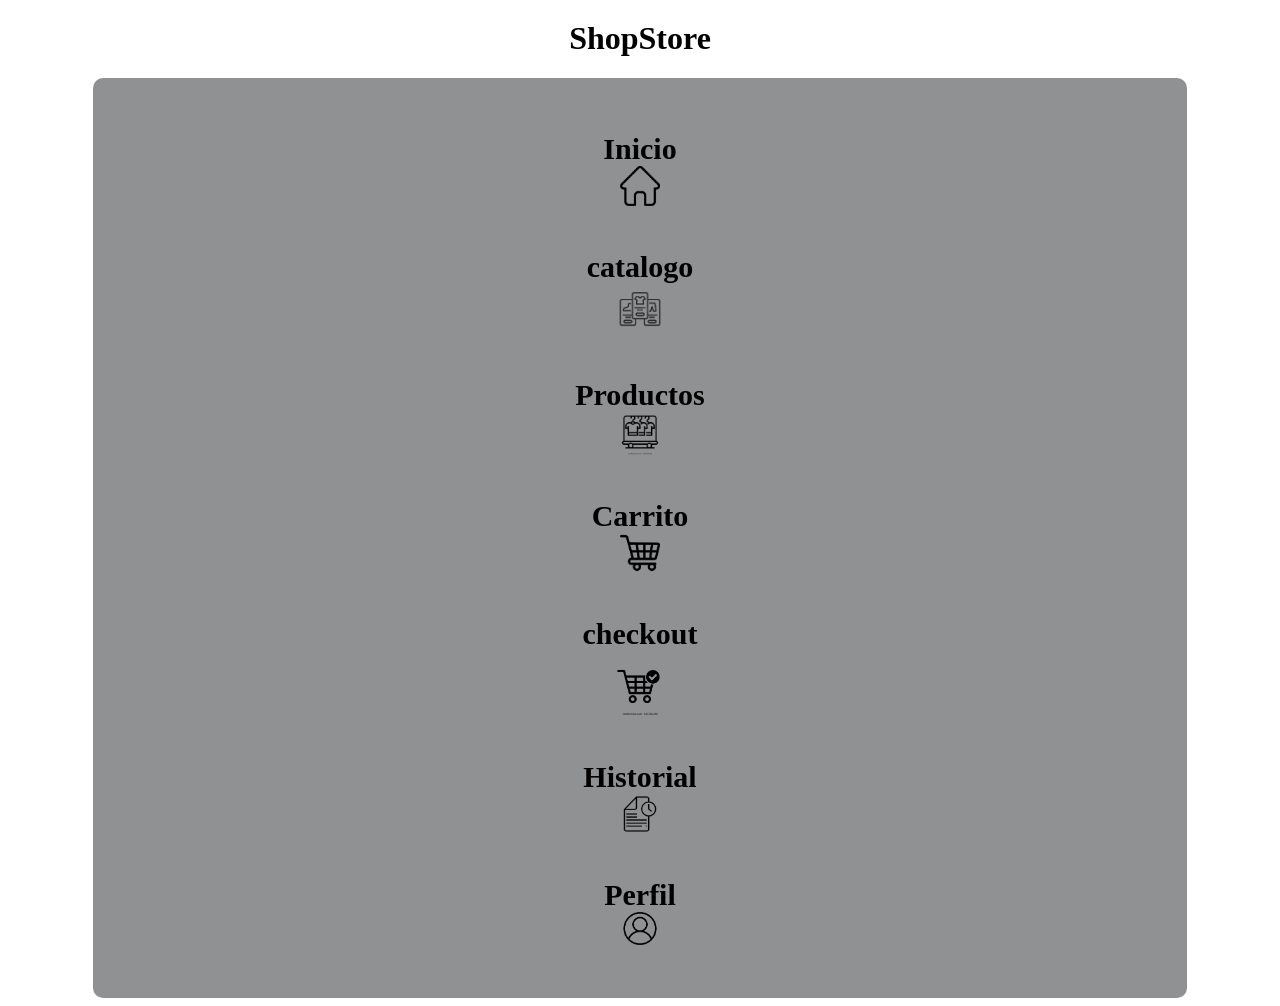
<file: index.html>
<!DOCTYPE html>
<html lang="es">
<head>
    <meta charset="UTF-8">
    <meta name="viewport" content="width=device-width, initial-scale=1.0">
    <link rel="stylesheet" href="Css/style.css">
    <title>ShopStore</title>
</head>
<body>
    <h1>ShopStore</h1>
    <nav id="navbar">
        <ul class="nav-links">
            <li>
                <a href="vacio.html">
                    Inicio
                    <img src="Img/home.png" alt="home" width="40px">
                </a>
            </li>
            <li>
                <a href="catalogo.html">                    
                    catalogo
                    <img src="Img/catalogo-removebg-preview.png" alt="catalogo" width="50px">
                </a>
            </li>
            <li>
                <a href="productos.html">                   
                    Productos
                    <img src="Img/productos.png" alt="productos" width="40px">
                </a>
            </li>
            <li>
                <a href="carritocompras.html">   
                    Carrito
                    <img src="Img/carrito.png" alt="carrito de compras" width="40px">
                </a>
            </li>
            
            <li>
                <a href="checkout.html">                   
                    checkout
                    <img src="Img/checkout.png" alt="perfil" width="60px">
                </a>
            </li>
            <li>
                <a href="historial.html">                   
                    Historial
                    <img src="Img/historial.png" alt="perfil" width="40px">
                </a>
            </li>
            <li>
                <a href="perfil.html">                   
                    Perfil
                    <img src="Img/perfil-removebg-preview.png" alt="perfil" width="40px">
                </a>
            </li>
        </ul>
    </nav>
</body>
</html>
</file>
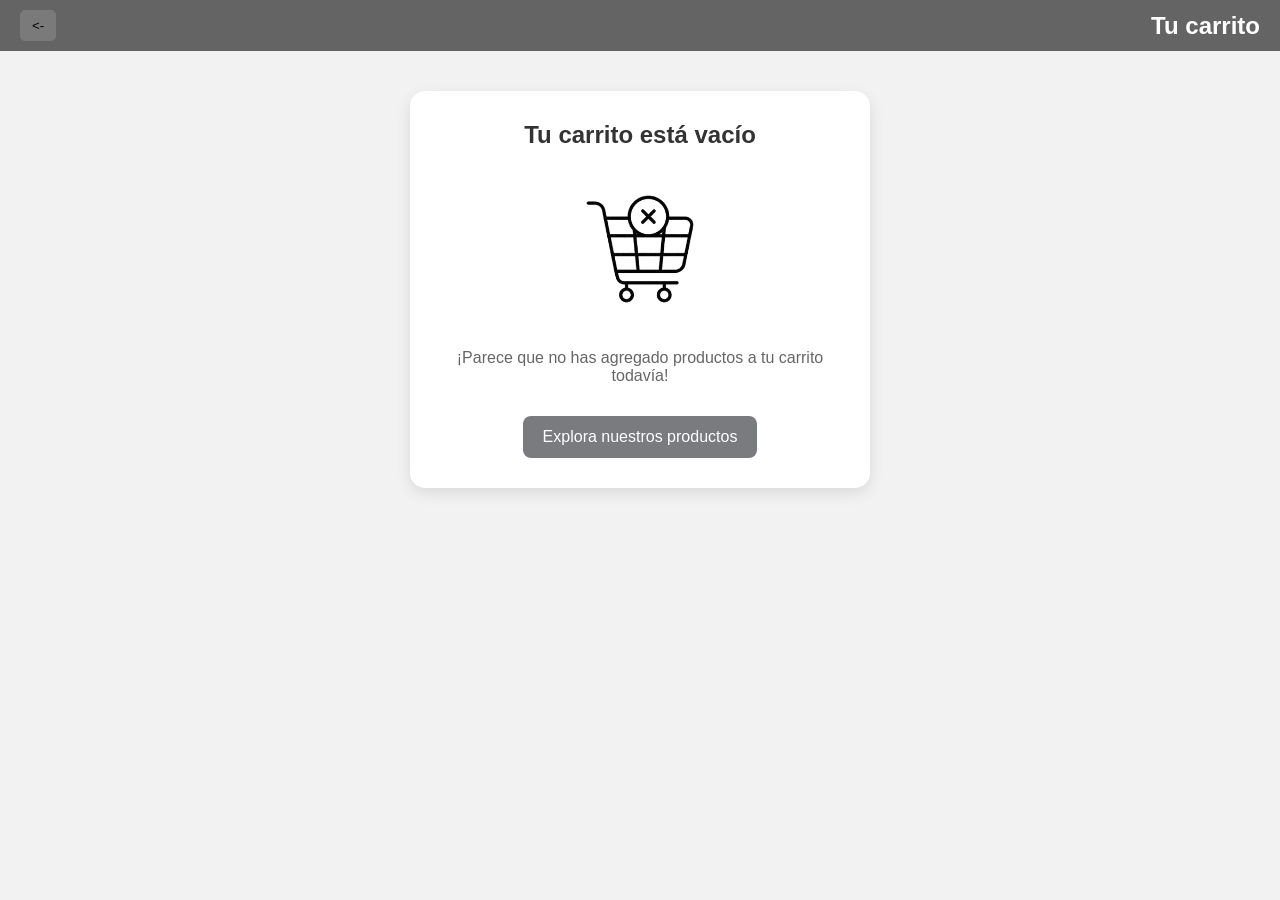
<file: carrito.html>
<!DOCTYPE html>
<html lang="es">
<head>
    <meta charset="UTF-8">
    <meta name="viewport" content="width=device-width, initial-scale=1.0">
    <link rel="stylesheet" href="Css/style-carrito.css">
    <title>ShopStore</title>
</head>
<body>
    <section id="nav">
        <button class="volver"><a href="index.html"><-</a></button>
        <h1>Tu carrito</h1>
    </section>

    <section id="carrito">
        <h2>Tu carrito está vacío</h2>
        <img src="Img/carrito-vacio.png" alt="carrito vacío" width="150px">
        <p>¡Parece que no has agregado productos a tu carrito todavía!</p>
        <button id="explo"><a href="productos.html">Explora nuestros productos</a></button>
    </section>
</body>
</html>
</file>
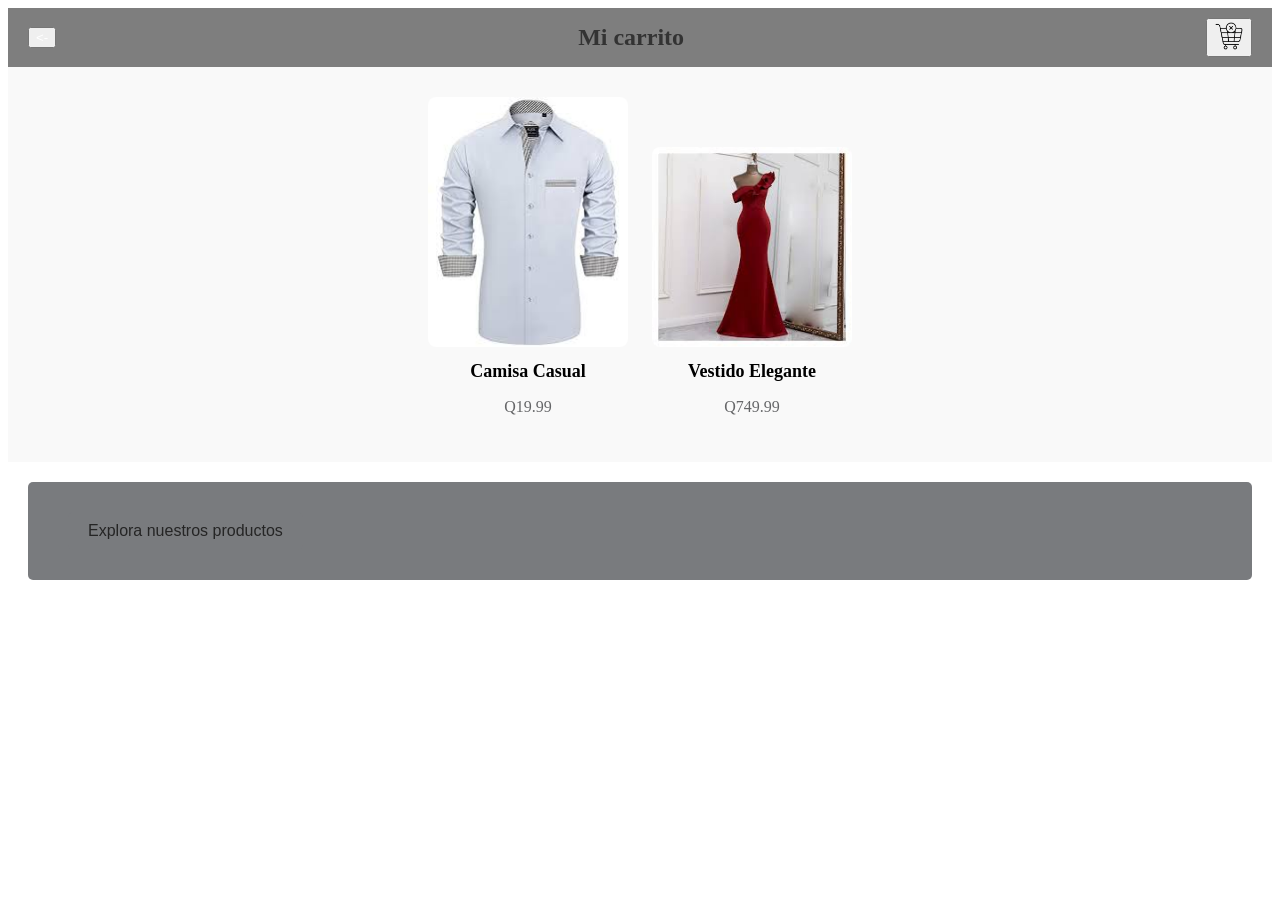
<file: carritocompras.html>
<!DOCTYPE html>
<html lang="es">
<head>
    <meta charset="UTF-8">
    <meta name="viewport" content="width=device-width, initial-scale=1.0">
    <link rel="stylesheet" href="Css/style-compras.css">
    <title>ShopStore</title>
</head>
<body>
    <section id="nav">
        <button><a href="index.html"><-</a></button>
        <h1>Mi carrito</h1>
        <button><a href="carrito.html">
            <img src="Img/carrito-vacio.png" alt="carrito de compras" width="30px">
        </a></button>
    </section>
    
    <section id="destacados">
        <div class="product">
            <img src="Img/cam-cas.jpeg" alt="Producto 1">
            <h3>Camisa Casual</h3>
            <p>Q19.99</p>        
        </div>
        <div class="product">
            <img src="Img/ves-ele.jpeg" alt="Producto 2">
            <h3>Vestido Elegante</h3>
            <p>Q749.99</p>   
        </div>
    </section>

    <section id="explora">
        <button id="explo"><a href="productos.html">Explora nuestros productos</a></button>
    </section>
</body>
</html>
</file>
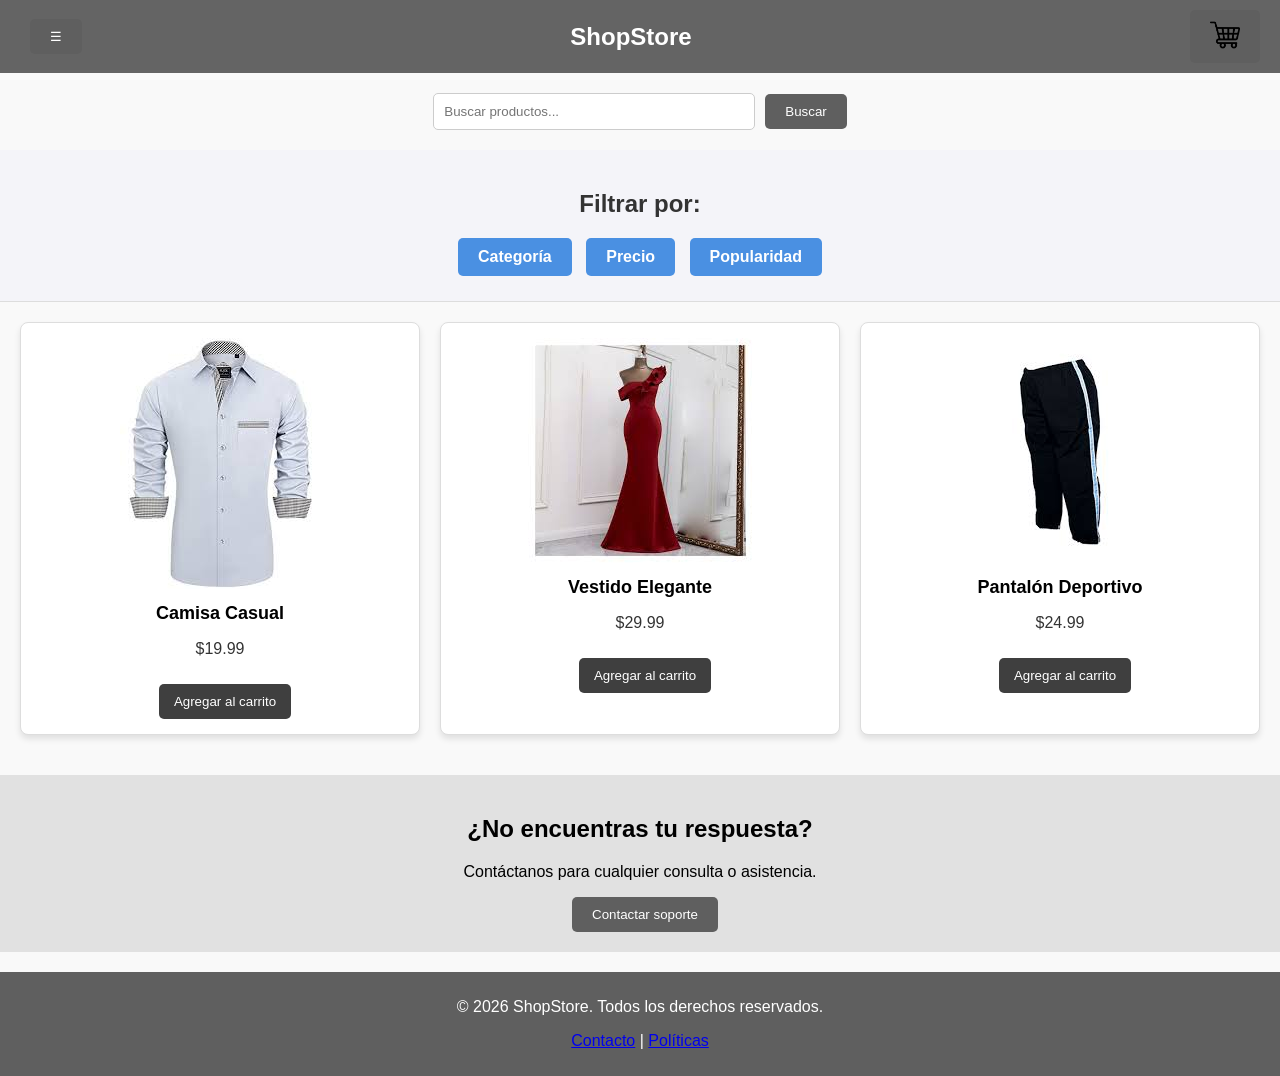
<file: catalogo.html>
<!DOCTYPE html>
<html lang="es">
<head>
    <meta charset="UTF-8">
    <meta name="viewport" content="width=device-width, initial-scale=1.0">
    <link rel="stylesheet" href="Css/Style-catalogo.css">
    <title>Catálogo - ShopStore</title>
</head>
<body>
    <!-- Barra de navegación -->
    <section id="nav">
        <button><a href="index.html">☰</a></button>
        <h1>ShopStore</h1>
        <button><a href="carritocompras.html">
            <img src="Img/carrito.png" alt="carrito de compras" width="30px">
        </a></button>
    </section>

    <section id="busqueda">
        <input type="text" placeholder="Buscar productos...">
        <button>Buscar</button>
    </section>

    <!-- Filtros de productos -->
    <section id="filters">
        <h2>Filtrar por:</h2>
        <button><a href="categoria-precio-popularidad.html#categoria">Categoría</a></button>
        <button><a href="categoria-precio-popularidad.html#precio">Precio</a></button>
        <button><a href="categoria-precio-popularidad.html#popularidad">Popularidad</a></button>
    </section>

    <!-- Catálogo de productos -->
    <section id="catalogo">
        <div class="product">
            <img src="Img/cam-cas.jpeg" alt="Producto 1">
            <h3>Camisa Casual</h3>
            <p>$19.99</p>
            <button>Agregar al carrito</button>
        </div>
        <div class="product">
            <img src="Img/ves-ele.jpeg" alt="Producto 2">
            <h3>Vestido Elegante</h3>
            <p>$29.99</p>
            <button>Agregar al carrito</button>
        </div>
        <div class="product">
            <img src="Img/pro2.jpeg" alt="Producto 3">
            <h3>Pantalón Deportivo</h3>
            <p>$24.99</p>
            <button>Agregar al carrito</button>
        </div>
    </section>

    <section id="cajadecontacto">
        <h2>¿No encuentras tu respuesta?</h2>
        <p>Contáctanos para cualquier consulta o asistencia.</p>
        <button id="info"><a href="pregunatas.html">Contactar soporte</a></button>
    </section>

    <!-- Pie de página -->
    <footer>
        <p>© 2026 ShopStore. Todos los derechos reservados.</p>
        <p><a href="contacto.html">Contacto</a> | <a href="politicas.html">Políticas</a></p>
    </footer>
</body>
</html>
</file>
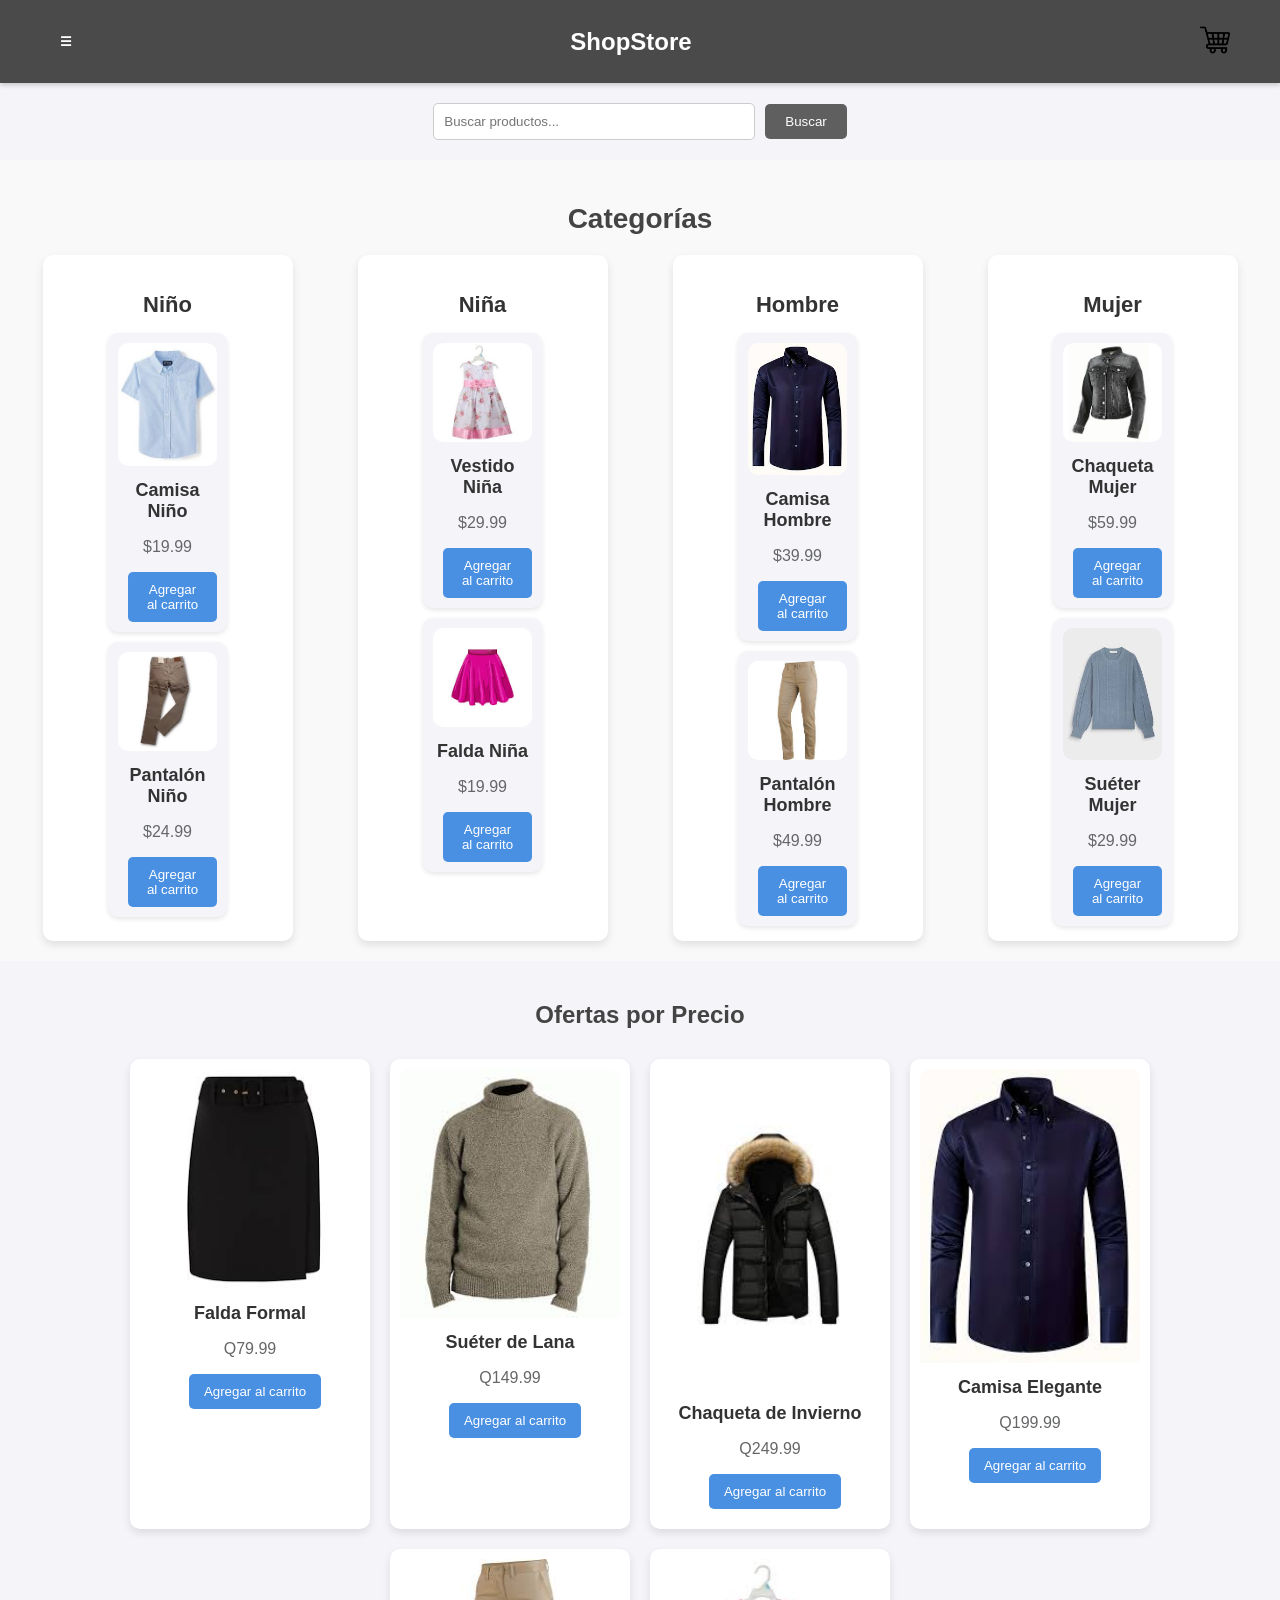
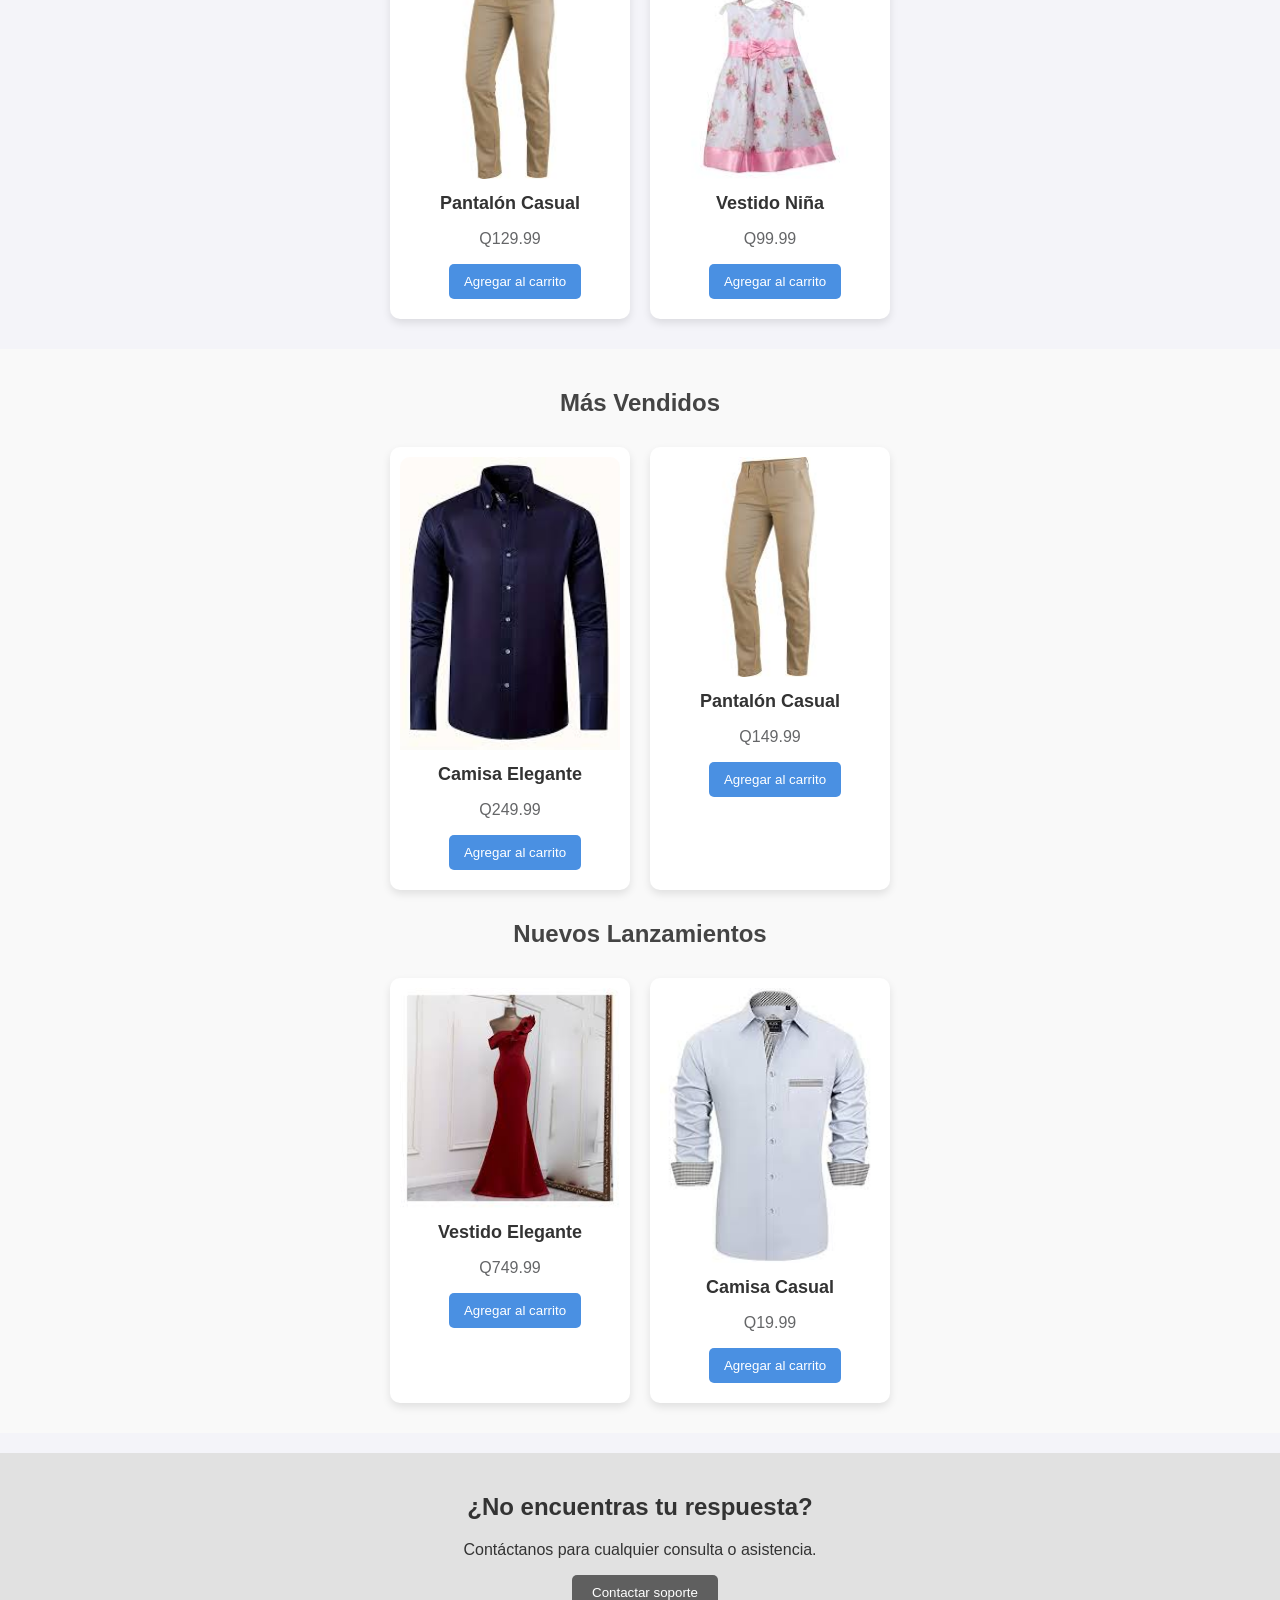
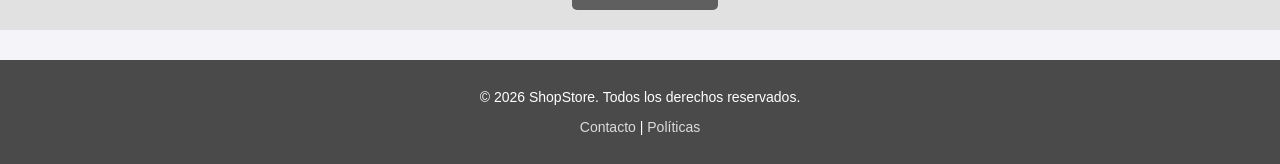
<file: categoria-precio-popularidad.html>
<!DOCTYPE html>
<html lang="es">
<head>
    <meta charset="UTF-8">
    <meta name="viewport" content="width=device-width, initial-scale=1.0">
    <link rel="stylesheet" href="Css/style-categoria.css">
    <title>ShopStore</title>
</head>
<body>
    <section id="nav">
        <button><a href="index.html">☰</a></button>
        <h1>ShopStore</h1>
        <button><a href="carritocompras.html">
            <img src="Img/carrito.png" alt="carrito de compras" width="30px">
        </a></button>
    </section>

    <section id="busqueda">
        <input type="text" placeholder="Buscar productos...">
        <button>Buscar</button>
    </section>

    <section id="categoria">
        <h2>Categorías</h2>
        <div class="categoria-container">
            <div class="categoria niño">
                <h3>Niño</h3>
                <div class="productos">
                    <div class="producto">
                        <img src="Img/camisa-niño.jpeg" alt="Camisa Niño">
                        <h4>Camisa Niño</h4>
                        <p>$19.99</p>
                        <button>Agregar al carrito</button>
                    </div>
                    <div class="producto">
                        <img src="Img/pantalon-niño.jpeg" alt="Pantalón Niño">
                        <h4>Pantalón Niño</h4>
                        <p>$24.99</p>
                        <button>Agregar al carrito</button>
                    </div>
                </div>
            </div>
            <div class="categoria niña">
                <h3>Niña</h3>
                <div class="productos">
                    <div class="producto">
                        <img src="Img/vestido-niña.jpeg" alt="Vestido Niña">
                        <h4>Vestido Niña</h4>
                        <p>$29.99</p>
                        <button>Agregar al carrito</button>
                    </div>
                    <div class="producto">
                        <img src="Img/falda-niña.jpeg" alt="Falda Niña">
                        <h4>Falda Niña</h4>
                        <p>$19.99</p>
                        <button>Agregar al carrito</button>
                    </div>
                </div>
            </div>
            <div class="categoria hombre">
                <h3>Hombre</h3>
                <div class="productos">
                    <div class="producto">
                        <img src="Img/camisa-elegante.jpeg" alt="Camisa Hombre">
                        <h4>Camisa Hombre</h4>
                        <p>$39.99</p>
                        <button>Agregar al carrito</button>
                    </div>
                    <div class="producto">
                        <img src="Img/pantalon-casual.jpeg" alt="Pantalón Hombre">
                        <h4>Pantalón Hombre</h4>
                        <p>$49.99</p>
                        <button>Agregar al carrito</button>
                    </div>
                </div>
            </div>
            <div class="categoria mujer">
                <h3>Mujer</h3>
                <div class="productos">
                    <div class="producto">
                        <img src="Img/chaqueta-mujer.jpeg" alt="Chaqueta Mujer">
                        <h4>Chaqueta Mujer</h4>
                        <p>$59.99</p>
                        <button>Agregar al carrito</button>
                    </div>
                    <div class="producto">
                        <img src="Img/sueter-mujer.jpeg" alt="Suéter Mujer">
                        <h4>Suéter Mujer</h4>
                        <p>$29.99</p>
                        <button>Agregar al carrito</button>
                    </div>
                </div>
            </div>
        </div>
    </section>

    <section id="precio">
        <h2>Ofertas por Precio</h2>
        <div class="oferta">
            <div class="producto">
                <img src="Img/falda-formal.jpeg" alt="Falda Formal">
                <h3>Falda Formal</h3>
                <p>Q79.99</p>
                <button>Agregar al carrito</button>
            </div>
            <div class="producto">
                <img src="Img/sueter-lana.jpeg" alt="Suéter de Lana">
                <h3>Suéter de Lana</h3>
                <p>Q149.99</p>
                <button>Agregar al carrito</button>
            </div>
            <div class="producto">
                <img src="Img/chaqueta-invierno.jpeg" alt="Chaqueta de Invierno">
                <h3>Chaqueta de Invierno</h3>
                <p>Q249.99</p>
                <button>Agregar al carrito</button>
            </div>
            <div class="producto">
                <img src="Img/camisa-elegante.jpeg" alt="Camisa Elegante">
                <h3>Camisa Elegante</h3>
                <p>Q199.99</p>
                <button>Agregar al carrito</button>
            </div>
            <div class="producto">
                <img src="Img/pantalon-casual.jpeg" alt="Pantalón Casual">
                <h3>Pantalón Casual</h3>
                <p>Q129.99</p>
                <button>Agregar al carrito</button>
            </div>
            <div class="producto">
                <img src="Img/vestido-niña.jpeg" alt="Vestido Niña">
                <h3>Vestido Niña</h3>
                <p>Q99.99</p>
                <button>Agregar al carrito</button>
            </div>
        </div>

    </section>

    <section id="popularidad">
        <h2>Más Vendidos</h2>
        <div class="mas-vendidos">
            <div class="producto">
                <img src="Img/camisa-elegante.jpeg" alt="Camisa Elegante">
                <h3>Camisa Elegante</h3>
                <p>Q249.99</p>
                <button>Agregar al carrito</button>
            </div>
            <div class="producto">
                <img src="Img/pantalon-casual.jpeg" alt="Pantalón Casual">
                <h3>Pantalón Casual</h3>
                <p>Q149.99</p>
                <button>Agregar al carrito</button>
            </div>
        </div>
        <h2>Nuevos Lanzamientos</h2>
        <div class="nuevos-lanzamientos">
            <div class="producto">
                <img src="Img/ves-ele.jpeg" alt="Vestido Elegante">
                <h3>Vestido Elegante</h3>
                <p>Q749.99</p>
                <button>Agregar al carrito</button>
            </div>
            <div class="producto">
                <img src="Img/cam-cas.jpeg" alt="Camisa Casual">
                <h3>Camisa Casual</h3>
                <p>Q19.99</p>
                <button>Agregar al carrito</button>
            </div>
        </div>
    </section>

    <section id="cajadecontacto">
        <h2>¿No encuentras tu respuesta?</h2>
        <p>Contáctanos para cualquier consulta o asistencia.</p>
        <button id="info"><a href="pregunatas.html">Contactar soporte</a></button>
    </section>

    <footer>
        <p>© 2026 ShopStore. Todos los derechos reservados.</p>
        <p><a href="contacto.html">Contacto</a> | <a href="politicas.html">Políticas</a></p>
    </footer>
</body>
</html>
</file>
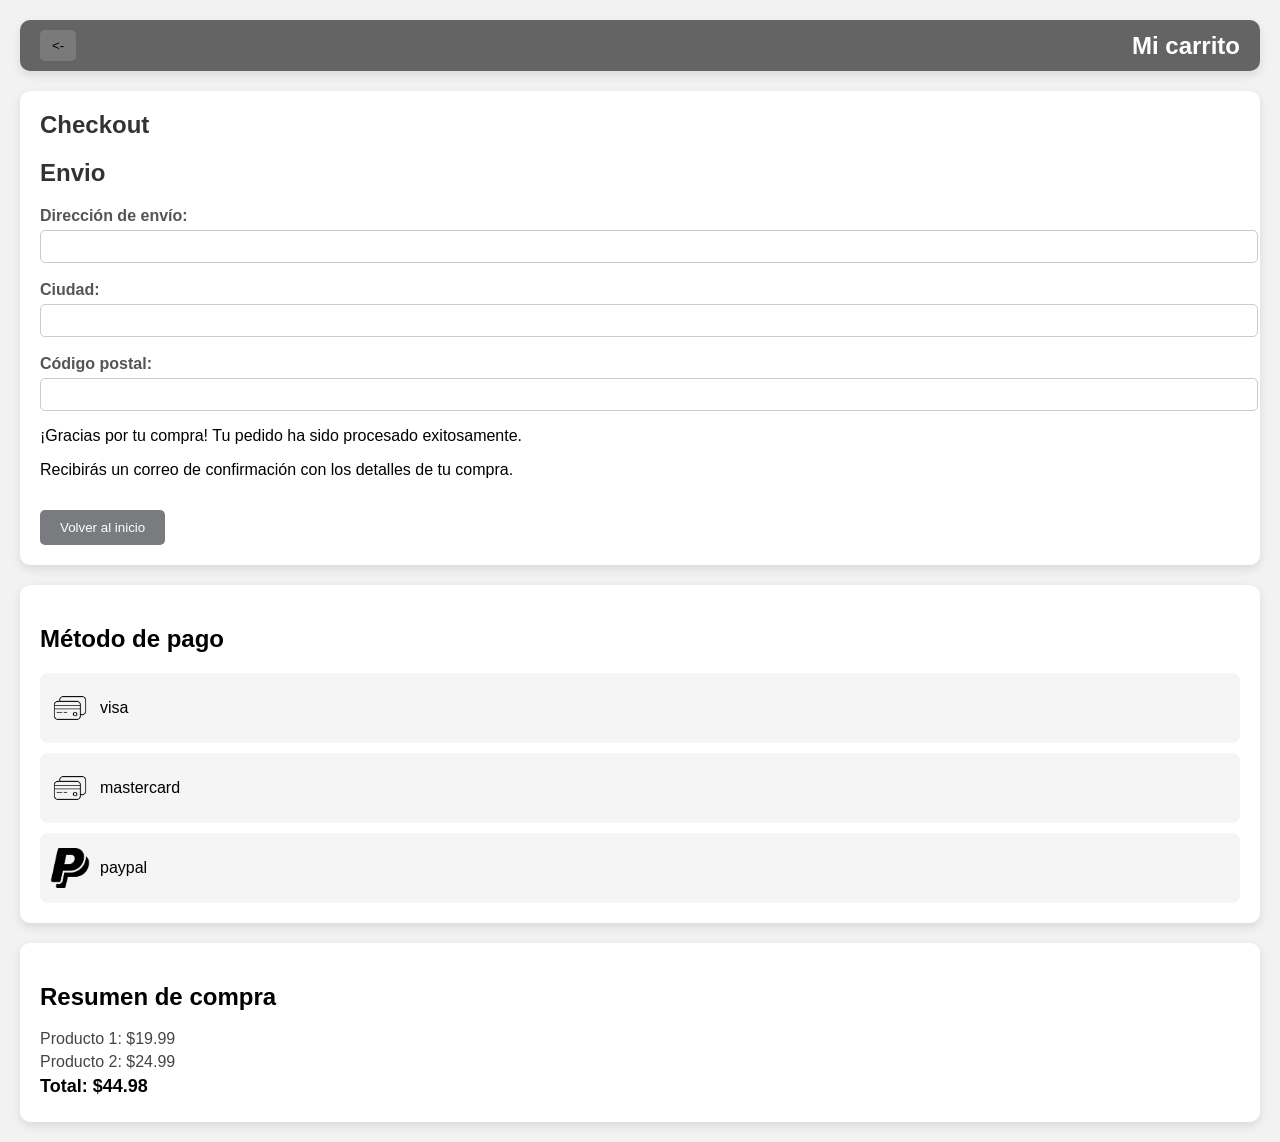
<file: checkout.html>
<!DOCTYPE html>
<html lang="es">
<head>
    <meta charset="UTF-8">
    <meta name="viewport" content="width=device-width, initial-scale=1.0">
    <link rel="stylesheet" href="Css/style-checkout.css">
    <title>ShopStore</title>
</head>
<body>
    <section id="nav">
        <button><a href="index.html"><-</a></button>
        <h1>Mi carrito</h1>
    </section>

    <section id="checkout">
        <h2>Checkout</h2>
        <h2>Envio</h2>
        <form action="">
            <label for="direccion">Dirección de envío:</label>
            <input type="text" id="direccion" name="direccion" required>
            <br><br>
            <label for="ciudad">Ciudad:</label>
            <input type="text" id="ciudad" name="ciudad" required>
            <br><br>
            <label for="codigo">Código postal:</label>
            <input type="text" id="codigo" name="codigo" required>
        </form>

        <p>¡Gracias por tu compra! Tu pedido ha sido procesado exitosamente.</p>
        <p>Recibirás un correo de confirmación con los detalles de tu compra.</p>
        <button id="explo"><a href="index.html">Volver al inicio</a></button>

    </section>
    <section id="metodo-pago">
        <h2>Método de pago</h2>
        <div>
            <img src="Img/tarjeta-removebg-preview.png" alt="tarjeta de crédito" width="50px">
            <p>visa</p>
        </div>
        <div>
            <img src="Img/tarjeta-removebg-preview.png" alt="tarjeta de crédito" width="50px">
            <p>mastercard</p>
        </div>
        <div>
            <img src="Img/paypal-removebg-preview.png" alt="paypal" width="50px">
            <p>paypal</p>
        </div>

    </section>
    <section id="resumen-compra">
        <h2>Resumen de compra</h2>
        <p>Producto 1: $19.99</p>
        <p>Producto 2: $24.99</p>
        <p>Total: $44.98</p>
    </section>
</body>
</html>
</file>
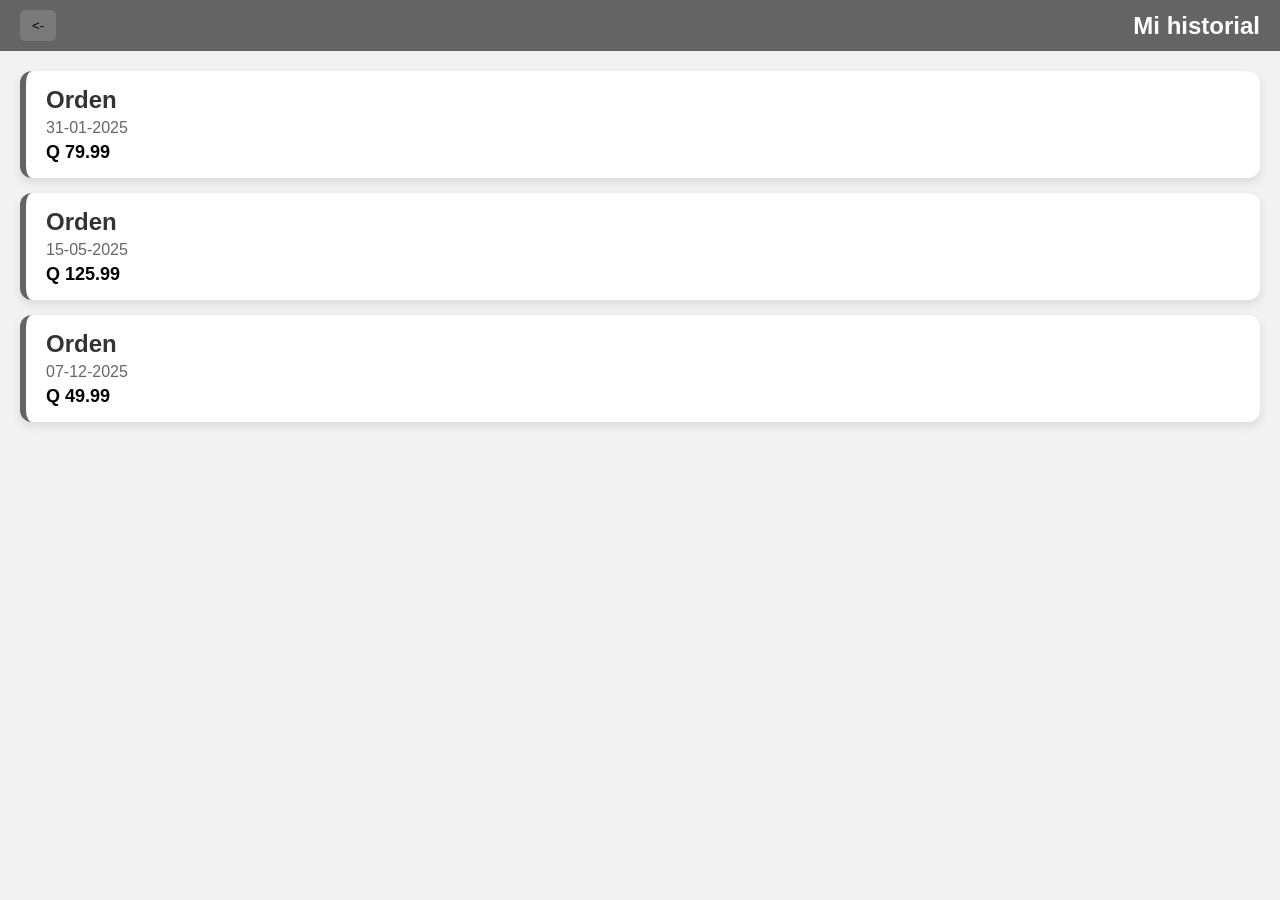
<file: historial.html>
<!DOCTYPE html>
<html lang="en">
<head>
    <meta charset="UTF-8">
    <meta name="viewport" content="width=device-width, initial-scale=1.0">
    <link rel="stylesheet" href="Css/style-historial.css">
    <title>ShopStore</title>
</head>
<body>
    <section id="nav">
        <button><a href="index.html"><-</a></button>
        <h1>Mi historial</h1>
    </section>

    <section>
        <div>
            <h2>Orden</h2>
            <p>31-01-2025</p>
            <h3>Q 79.99</h3>
        </div>
        <div>
            <h2>Orden</h2>
            <p>15-05-2025</p>
            <h3>Q 125.99</h3>
        </div>
        <div>
            <h2>Orden</h2>
            <p>07-12-2025</p>
            <h3>Q 49.99</h3>
        </div>
    </section>
</body>
</html>
</file>
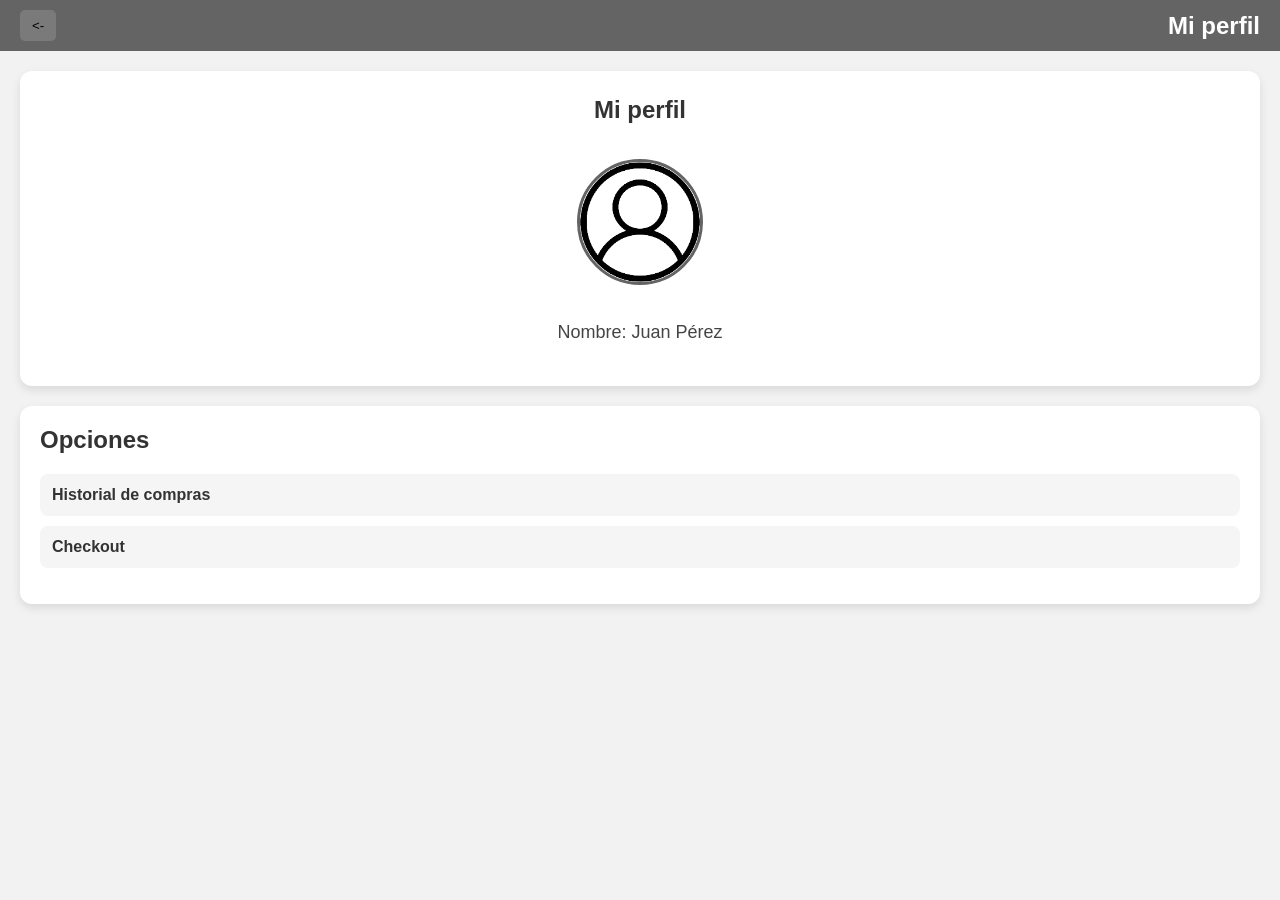
<file: perfil.html>
<!DOCTYPE html>
<html lang="es">
<head>
    <meta charset="UTF-8">
    <meta name="viewport" content="width=device-width, initial-scale=1.0">
    <link rel="stylesheet" href="Css/style-perfil.css">
    <title>ShopStore</title>
</head>
<body>
    <section id="nav">
        <button><a href="index.html"><-</a></button>
        <h1>Mi perfil</h1>
    </section>

    <section id="perfil">
        <h2>Mi perfil</h2>
        <img src="Img/perfil-removebg-preview.png" alt="perfil" width="150px">
        <p>Nombre: Juan Pérez</p>


    </section>
    <section id="opciones">
        <h2>Opciones</h2>
        <ul>
            <li><a href="historial.html">Historial de compras</a></li>
            <li><a href="checkout.html">Checkout</a></li>
        </ul>

    </section>
</body>
</html>
</file>
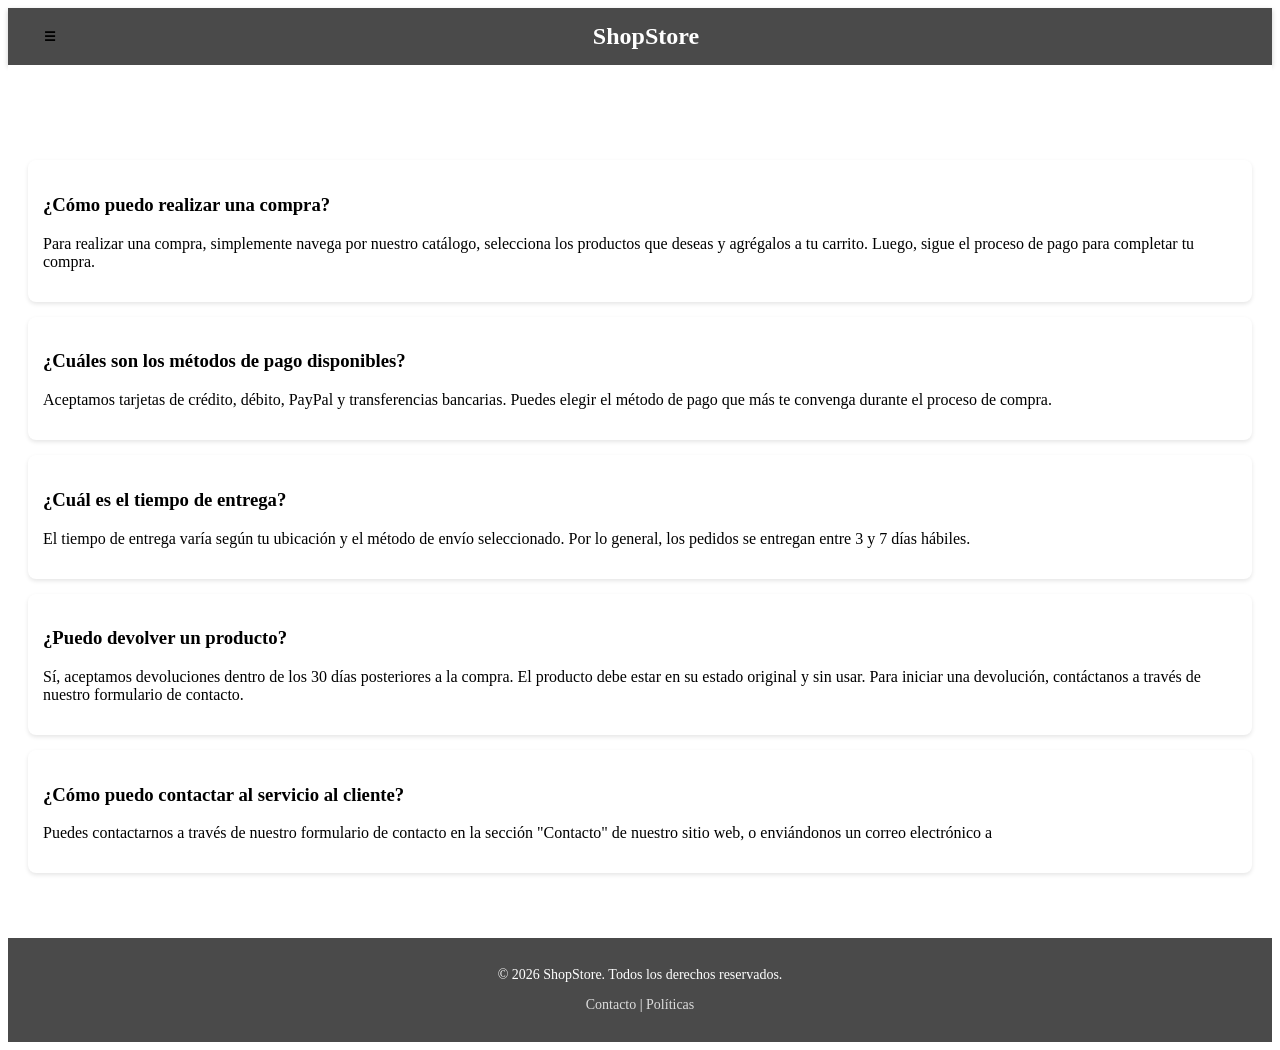
<file: pregunatas.html>
<!DOCTYPE html>
<html lang="es">
<head>
    <meta charset="UTF-8">
    <meta name="viewport" content="width=device-width, initial-scale=1.0">
    <link rel="stylesheet" href="Css/style-preguntas.css">
    <title>ShopStore</title>
</head>
<body>
    <section id="nav">
        <button><a href="index.html">☰</a></button>
        <h1>ShopStore</h1>
        <button><a href="carritocompras.html">
        </a></button>
    </section>
    <section id="preguntas-frecuentes">
        <h2>Preguntas Frecuentes</h2>
        <div class="pregunta">
            <h3>¿Cómo puedo realizar una compra?</h3>
            <p>Para realizar una compra, simplemente navega por nuestro catálogo, selecciona los productos que deseas y agrégalos a tu carrito. Luego, sigue el proceso de pago para completar tu compra.</p>
        </div>
        <div class="pregunta">
            <h3>¿Cuáles son los métodos de pago disponibles?</h3>
            <p>Aceptamos tarjetas de crédito, débito, PayPal y transferencias bancarias. Puedes elegir el método de pago que más te convenga durante el proceso de compra.</p>
        </div>
        <div class="pregunta">
            <h3>¿Cuál es el tiempo de entrega?</h3>
            <p>El tiempo de entrega varía según tu ubicación y el método de envío seleccionado. Por lo general, los pedidos se entregan entre 3 y 7 días hábiles.</p>
        </div>
        <div class="pregunta">
            <h3>¿Puedo devolver un producto?</h3>
            <p>Sí, aceptamos devoluciones dentro de los 30 días posteriores a la compra. El producto debe estar en su estado original y sin usar. Para iniciar una devolución, contáctanos a través de nuestro formulario de contacto.</p>
        </div>
        <div class="pregunta">
            <h3>¿Cómo puedo contactar al servicio al cliente?</h3>
            <p>Puedes contactarnos a través de nuestro formulario de contacto en la sección "Contacto" de nuestro sitio web, o enviándonos un correo electrónico a
        </div>
    </section>
    <footer>
        <p>© 2026 ShopStore. Todos los derechos reservados.</p>
        <p><a href="contacto.html">Contacto</a> | <a href="politicas.html">Políticas</a></p>
    </footer>
</body>
</html>
</file>
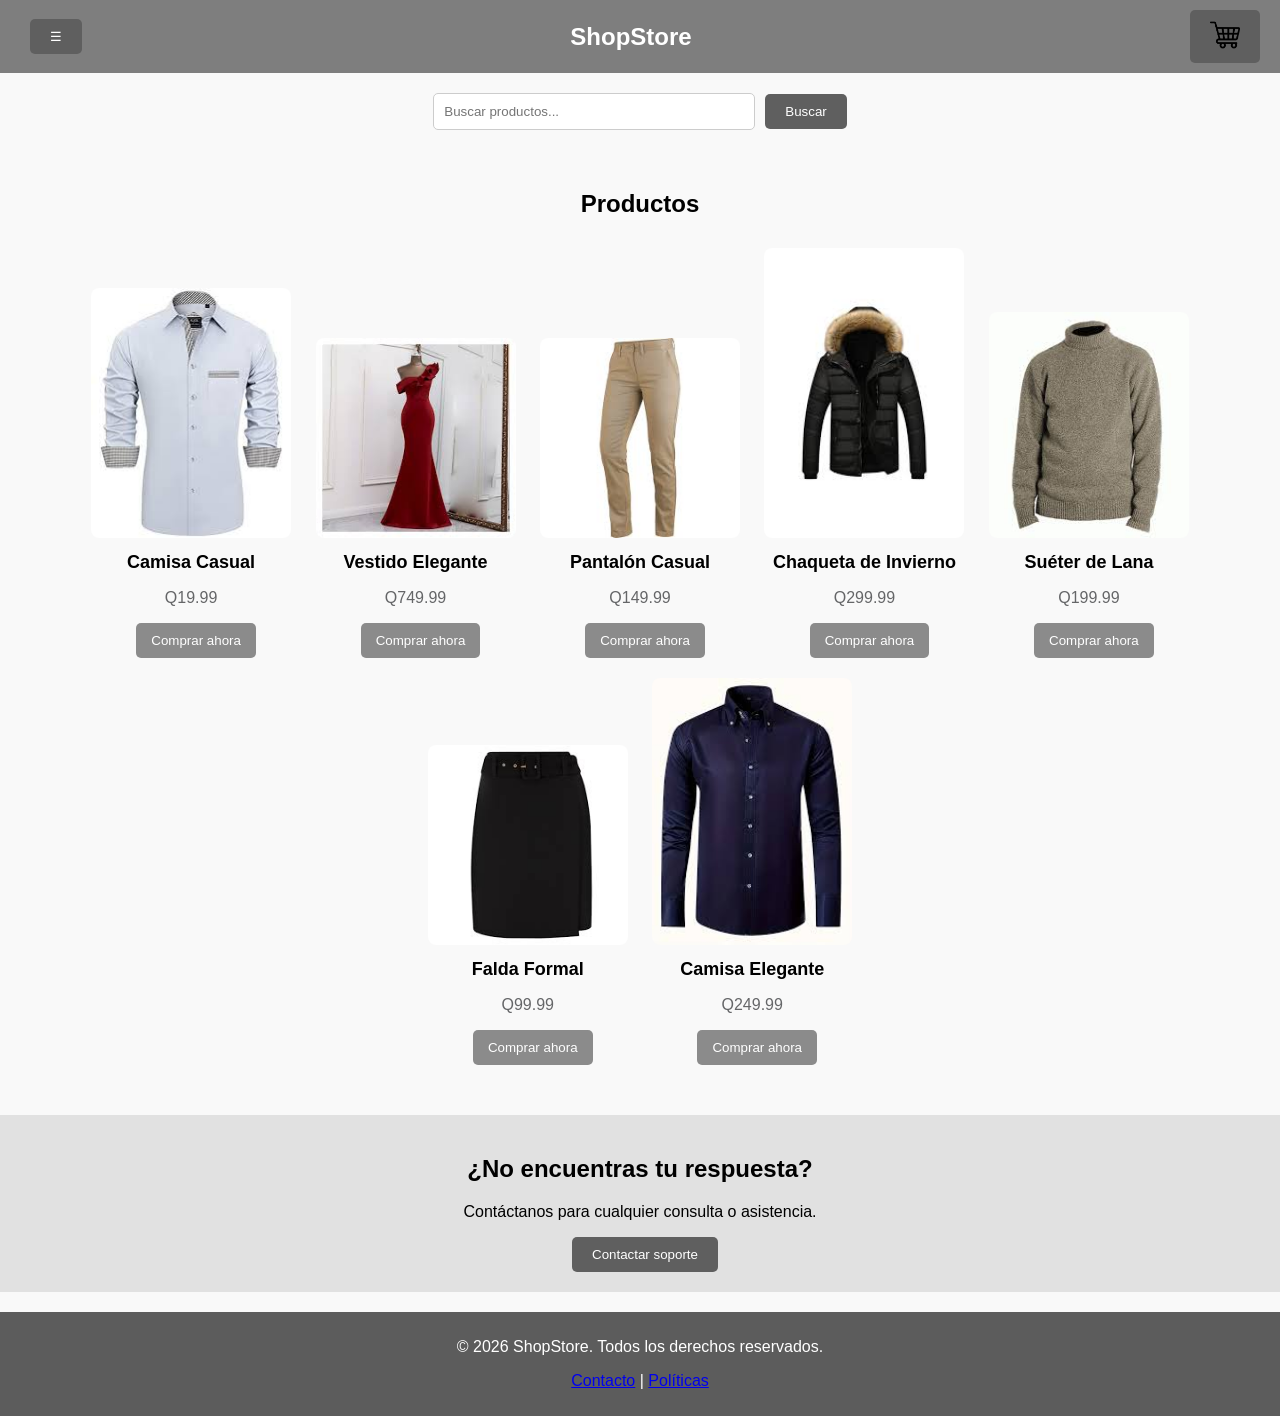
<file: productos.html>
<!DOCTYPE html>
<html lang="es">
<head>
    <meta charset="UTF-8">
    <meta name="viewport" content="width=device-width, initial-scale=1.0">
    <link rel="stylesheet" href="Css/style-productos.css">
    <title>Document</title>
</head>
<body>
    <section id="nav">
        <button><a href="index.html">☰</a></button>
        <h1>ShopStore</h1>
        <button><a href="carritocompras.html">
            <img src="Img/carrito.png" alt="carrito de compras" width="30px">
        </a></button>
    </section>
    
    <section id="busqueda">
        <input type="text" placeholder="Buscar productos...">
        <button>Buscar</button>
    </section>


    <section id="destacados">
        <h2>Productos</h2>
        <div class="product">
            <img src="Img/cam-cas.jpeg" alt="Producto 1">
            <h3>Camisa Casual</h3>
            <p>Q19.99</p>
            <button>Comprar ahora</button>
        </div>
        <div class="product">
            <img src="Img/ves-ele.jpeg" alt="Producto 2">
            <h3>Vestido Elegante</h3>
            <p>Q749.99</p>
            <button>Comprar ahora</button>
        </div>
        <div class="product">
            <img src="Img/pantalon-casual.jpeg" alt="Pantalón Casual">
            <h3>Pantalón Casual</h3>
            <p>Q149.99</p>
            <button>Comprar ahora</button>
        </div>
        <div class="product">
            <img src="Img/chaqueta-invierno.jpeg" alt="Chaqueta de Invierno">
            <h3>Chaqueta de Invierno</h3>
            <p>Q299.99</p>
            <button>Comprar ahora</button>
        </div>
        <div class="product">
            <img src="Img/sueter-lana.jpeg" alt="Suéter de Lana">
            <h3>Suéter de Lana</h3>
            <p>Q199.99</p>
            <button>Comprar ahora</button>
        </div>
        <div class="product">
            <img src="Img/falda-formal.jpeg" alt="Falda Formal">
            <h3>Falda Formal</h3>
            <p>Q99.99</p>
            <button>Comprar ahora</button>
        </div>
        <div class="product">
            <img src="Img/camisa-elegante.jpeg" alt="Camisa Elegante">
            <h3>Camisa Elegante</h3>
            <p>Q249.99</p>
            <button>Comprar ahora</button>
        </div>
    </section>

    <section id="cajadecontacto">
        <h2>¿No encuentras tu respuesta?</h2>
        <p>Contáctanos para cualquier consulta o asistencia.</p>
        <button id="info"><a href="pregunatas.html">Contactar soporte</a></button>
    </section>

    <footer>
        <p>© 2026 ShopStore. Todos los derechos reservados.</p>
        <p><a href="contacto.html">Contacto</a> | <a href="politicas.html">Políticas</a></p>
    </footer>

</body>
</html>
</file>
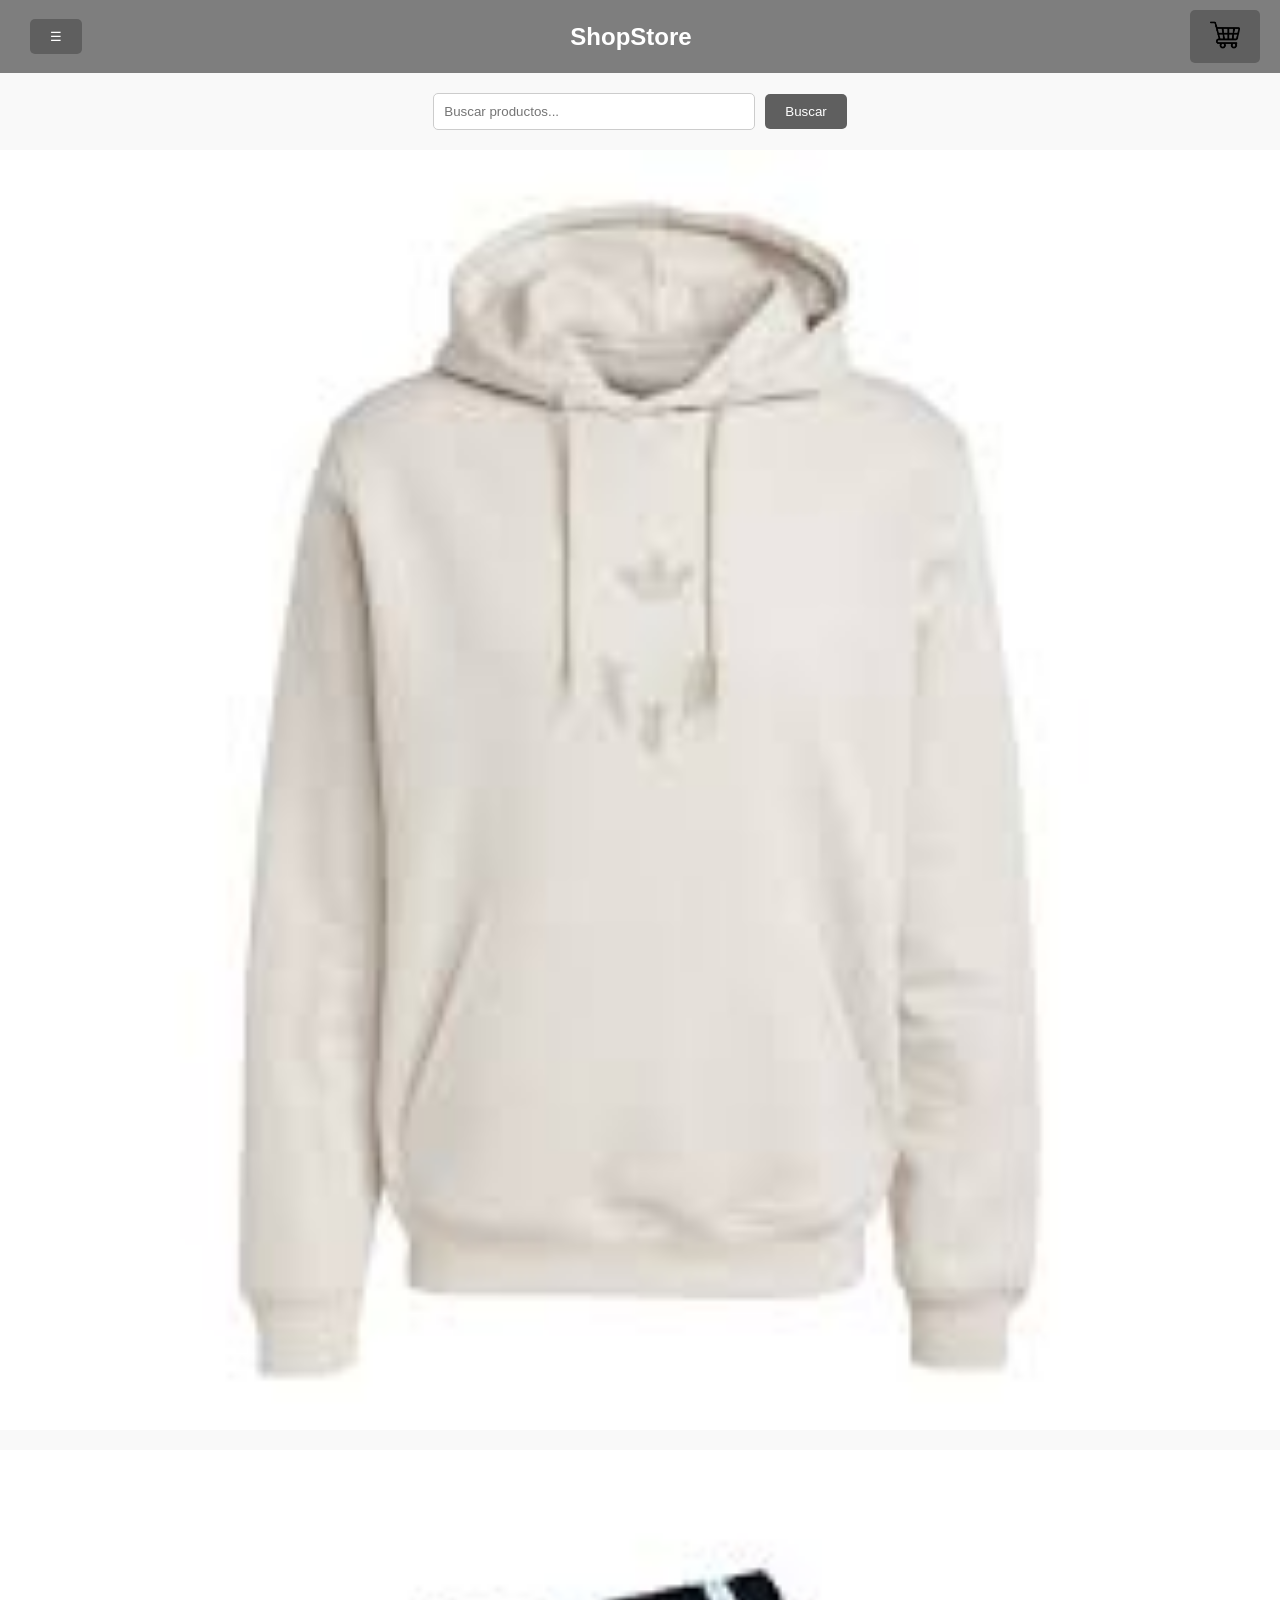
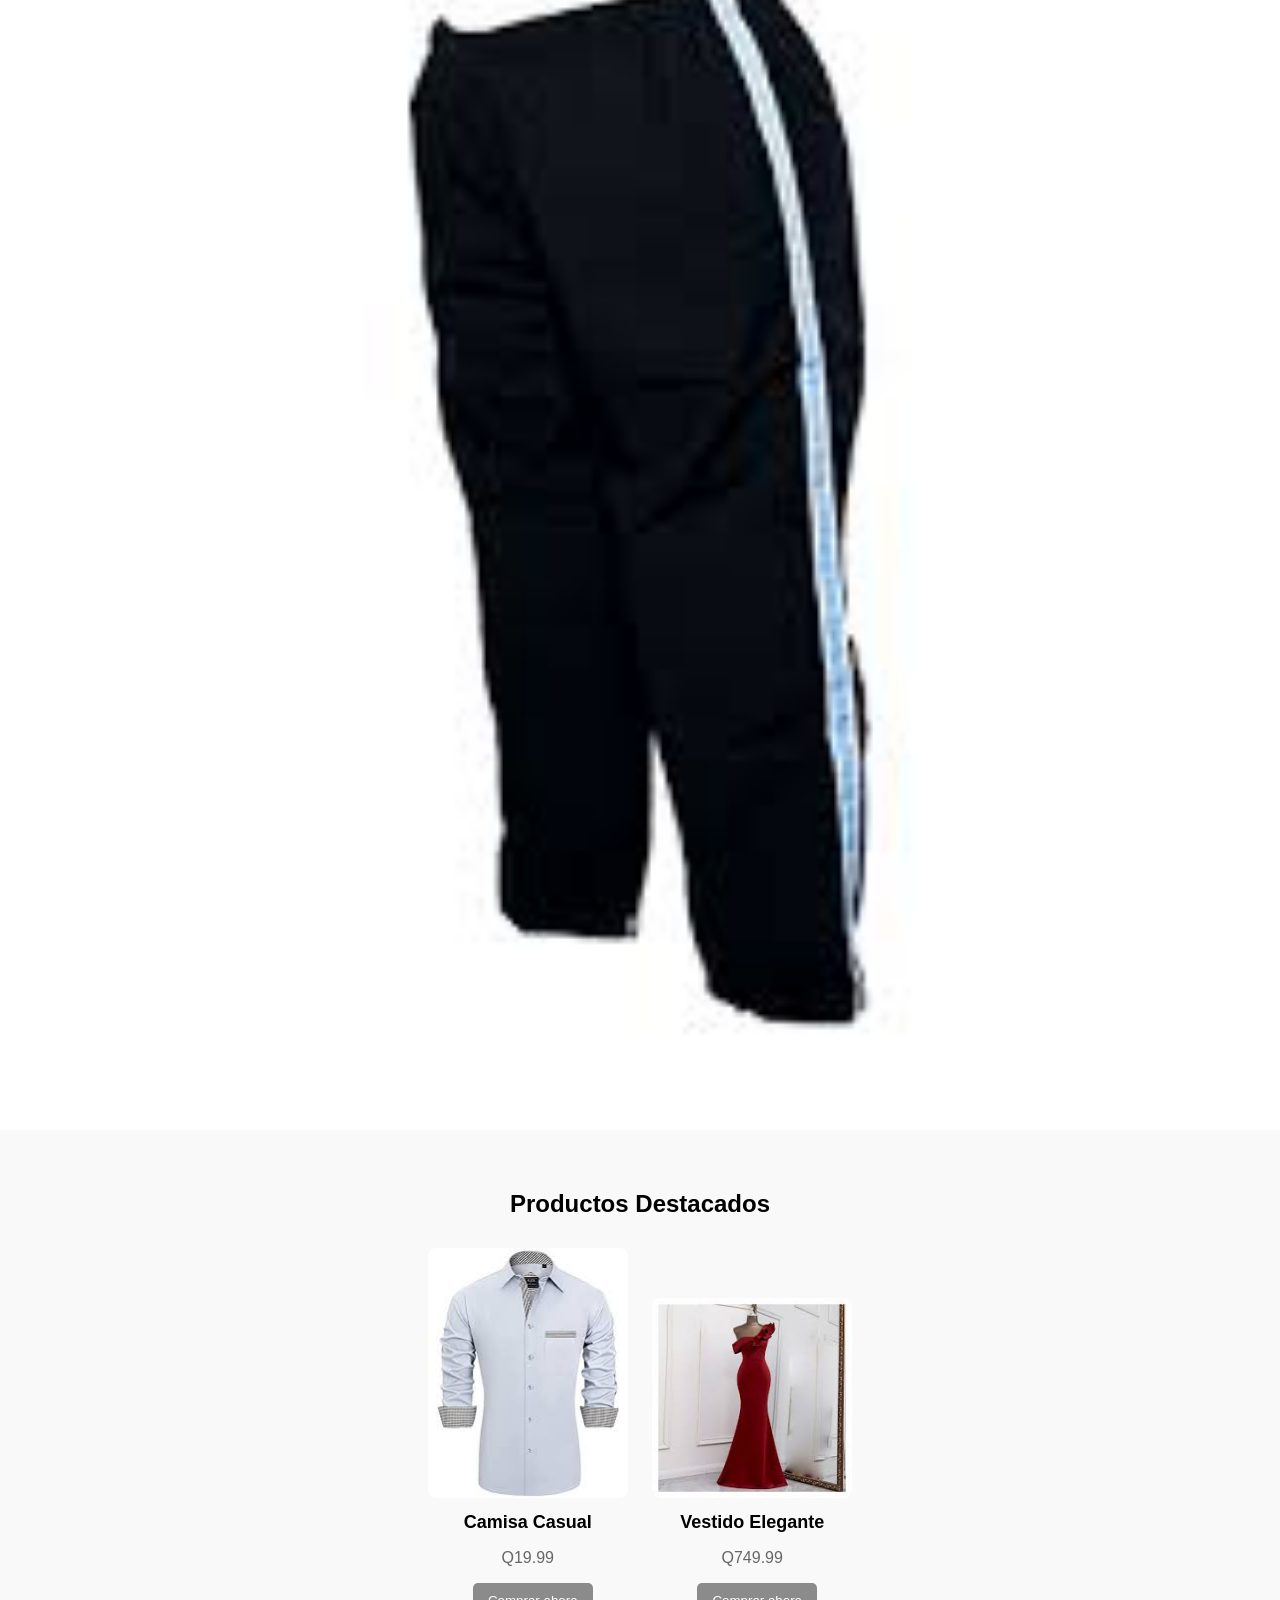
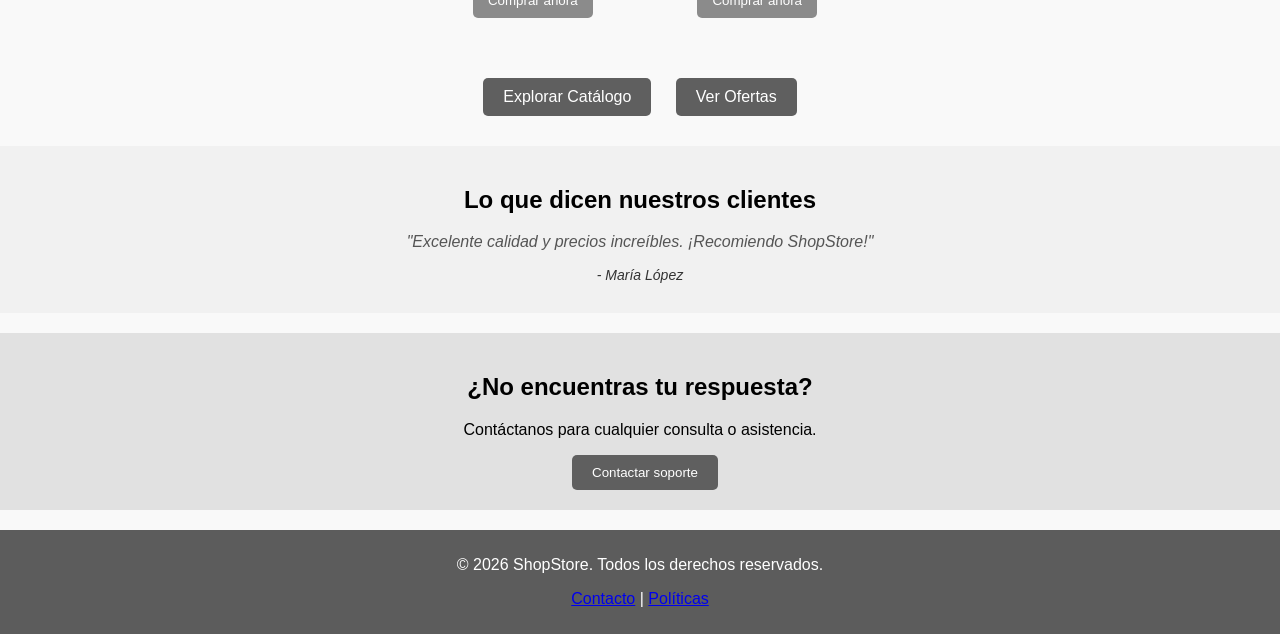
<file: vacio.html>
<!DOCTYPE html>
<html lang="es">
<head>
    <meta charset="UTF-8">
    <meta name="viewport" content="width=device-width, initial-scale=1.0">
    <link rel="stylesheet" href="Css/style-nav.css">
    <title>ShopStore</title>
</head>
<body>
    
    <section id="nav">
        <button><a href="index.html">☰</a></button>
        <h1>ShopStore</h1>
        <button><a href="carritocompras.html">
            <img src="Img/carrito.png" alt="carrito de compras" width="30px">
        </a></button>
    </section>
    <section id="busqueda">
        <input type="text" placeholder="Buscar productos...">
        <button>Buscar</button>
    </section>

    <section id="banner">
        <img src="Img/pro1.jpeg" alt="Promoción 1">
        <img src="Img/pro2.jpeg" alt="Promoción 2">
    </section>

    <section id="destacados">
        <h2>Productos Destacados</h2>
        <div class="product">
            <img src="Img/cam-cas.jpeg" alt="Producto 1">
            <h3>Camisa Casual</h3>
            <p>Q19.99</p>
            <button>Comprar ahora</button>
        </div>
        <div class="product">
            <img src="Img/ves-ele.jpeg" alt="Producto 2">
            <h3>Vestido Elegante</h3>
            <p>Q749.99</p>
            <button>Comprar ahora</button>
        </div>
    </section>


    <div class="cta">
        <a href="catalogo.html" class="btn">Explorar Catálogo</a>
        <a href="ofertas.html" class="btn">Ver Ofertas</a>
    </div>


    <section id="testimonios">
        <h2>Lo que dicen nuestros clientes</h2>
        <blockquote>
            <p>"Excelente calidad y precios increíbles. ¡Recomiendo ShopStore!"</p>
            <cite>- María López</cite>
        </blockquote>
    </section>

    <section id="cajadecontacto">
        <h2>¿No encuentras tu respuesta?</h2>
        <p>Contáctanos para cualquier consulta o asistencia.</p>
        <button id="info"><a href="pregunatas.html">Contactar soporte</a></button>
    </section>

    <footer>
        <p>© 2026 ShopStore. Todos los derechos reservados.</p>
        <p><a href="contacto.html">Contacto</a> | <a href="politicas.html">Políticas</a></p>
    </footer>

</body>
</html>
</file>
<file: Css/style.css>
h1{
    text-align: center;
    color: #000000;
    margin-top: 20px;
}

#navbar {
    display: flex;
    justify-content: center;
    align-items: center;
    background-color: #8f9192;
    padding: 10px;
    border-radius: 10px;
    width: 85%; /* Ancho del 85% */
    height: 100vh; /* Altura que ocupa todo el viewport */
    margin: 0 auto; /* Centrar horizontalmente el navbar */
}

.nav-links {
    list-style: none;
    display: flex;
    flex-direction: column; /* Cambiar a diseño en columna */
    gap: 20px; /* Espaciado entre opciones */
    padding: 0;
    margin: 0;
    align-items: center; /* Centrar las opciones en el navbar */
}

.nav-links li {
    display: flex;
    align-items: center;
    justify-content: center;
}

a{
    text-decoration: none;
    color: #000000;
    font-size: 16px;
    font-weight: bold;
    display: flex;
    flex-direction: space-between;
    align-items: row;
    padding: 10px;
    border: 2px solid transparent;
    border-radius: 10px;
    transition: all 0.3s ease;
}

.nav-links a {
    text-decoration: none;
    color: #000000;
    font-size: 30px;
    font-weight: bold;
    display: flex;
    flex-direction: column;
    align-items: center;
    padding: 10px;
    border: 2px solid transparent;
    border-radius: 10px;
    transition: all 0.3s ease;
}

.nav-links a:hover {
    background-color: #c4c5c5;
    border-color: #b4b4b4;
    box-shadow: #c4c5c5 0px 4px 8px;
}

li{
    display: flex;
    flex: row;
    align-items: center;
    justify-content: center;
}

footer {
    border-radius: 10px;
    width: 85%; 
    margin: 0 auto;
    text-align: center;
    padding: 10px;
    background-color: #5c5c5c;
    color: white;
    margin-top: 20px; 
}

a#l {
    width: 50%;
    color: white;
    font-size: 14px;
    margin-top: 5px;
}
</file>
<file: Css/style-carrito.css>
body {
    font-family: Arial, sans-serif;
    margin: 0;
    background-color: #f2f2f2;
}

/* NAV */
#nav {
    display: flex;
    justify-content: space-between;
    align-items: center;
    background-color: #646464;
    color: white;
    padding: 10px 20px;
}

#nav h1 {
    margin: 0;
}

.volver {
    background-color: #7a7a7a;
    border: none;
    border-radius: 5px;
    padding: 8px 12px;
    cursor: pointer;
}

.volver:hover {
    background-color: #dbdbdb;
}

/* CARRITO VACÍO */
#carrito {
    background-color: white;
    margin: 40px auto;
    padding: 30px;
    border-radius: 15px;
    width: 80%;
    max-width: 400px;
    text-align: center;
    box-shadow: 0 5px 15px rgba(0,0,0,0.1);
}

#carrito h2 {
    margin-top: 0;
    color: #333;
}

#carrito p {
    color: #666;
    font-size: 16px;
}

/* IMAGEN */
#carrito img {
    width: 120px;
    margin: 20px 0;
}

/* BOTÓN */
#explo {
    margin-top: 15px;
    padding: 12px 20px;
    background-color: #797b7e;
    color: white;
    border: none;
    border-radius: 8px;
    cursor: pointer;
    font-size: 16px;
    transition: transform 0.2s, background-color 0.3s;
}

#explo:hover {
    background-color: #dbdbdb;
    color: black;
    transform: scale(1.05);
}

/* LINKS */
a {
    text-decoration: none;
    color: inherit;
}
</file>
<file: Css/style-compras.css>
#nav {
    display: flex;
    justify-content: space-between;
    align-items: center;
    background-color: #7e7e7e;
    color: white;
    padding: 10px 20px;
}

#nav h1 {
    margin: 0;
}

#nav .slogan {
    font-size: 14px;
    color: #f1f1f1;
    margin-top: -10px;
}

#nav button a {
    text-decoration: none;
    color: white;
}

.volver {
    margin: 20px;
    padding: 10px 20px;
    background-color: #7a7a7a;
    color: rgb(37, 37, 37);
    border: none;
    border-radius: 5px;
    cursor: pointer;
    font-size: 16px;
    transition: background-color 0.3s, transform 0.2s;
}
.volver:hover {
    background-color: #dbdbdb;
    transform: scale(1.05);
}
h1 {
    width: 20%;
    text-align: center;
    margin-top: 20px;
    color: #333;
} 

#destacados {
    text-align: center;
    padding: 20px;
    background-color: #f9f9f9;
}

#destacados h2 {
    font-size: 24px;
    margin-bottom: 20px;
}

#destacados .product {
    display: inline-block;
    width: 200px;
    margin: 10px;
    text-align: center;
}

#destacados .product img {
    width: 100%;
    border-radius: 8px;
}

#destacados .product h3 {
    font-size: 18px;
    margin: 10px 0;
}

#destacados .product p {
    font-size: 16px;
    color: #656668;
}

#destacados .product button {
    padding: 10px 15px;
    background-color: #8b8b8b;
    color: white;
    border: none;
    border-radius: 5px;
    cursor: pointer;
}

#destacados .product button:hover {
    background-color: #6e6e6e;
}

#explo {
    margin: 20px;
    padding: 10px 20px;
    background-color: #797b7e;
    color: white;
    border: none;
    border-radius: 5px;
    cursor: pointer;
    font-size: 16px;
    transition: background-color 0.3s, transform 0.2s;
}



#explo:hover {
    background-color: #dbdbdb;
    transform: scale(1.05);
}
a {
    text-decoration: none;
    color: rgb(37, 37, 37);
}

#explora {
    margin: 20px;
    padding: 10px 20px;
    background-color: #797b7e;
    color: white;
    border: none;
    border-radius: 5px;
    cursor: pointer;
    font-size: 16px;
    transition: background-color 0.3s, transform 0.2s;
}
</file>
<file: Css/Style-catalogo.css>
/* General styles */
body {
    font-family: Arial, sans-serif;
    margin: 0;
    padding: 0;
    background-color: #f9f9f9;
}

/* Navigation bar */
#nav {
    display: flex;
    justify-content: space-between;
    align-items: center;
    background-color: #646464;
    color: white;
    padding: 10px 20px;
}

#nav h1 {
    margin: 0;
}

#nav button a {
    text-decoration: none;
    color: white;
}

#busqueda {
    display: flex;
    justify-content: center;
    align-items: center;
    margin: 20px 0;
}

input[type="text"] {
    padding: 10px;
    width: 300px;
    border: 1px solid #ccc;
    border-radius: 5px;
}
button {
    padding: 10px 20px;
    margin-left: 10px;
    background-color: #5f5f5f;
    color: white;
    border: none;
    border-radius: 5px;
    cursor: pointer;
}

#info a {
    text-decoration: none;
    color: white;
}

/* Estilo para la sección de filtros */
#filters {
    text-align: center;
    padding: 20px;
    background-color: #f4f4f9;
    border-bottom: 1px solid #ddd;
}

#filters h2 {
    font-size: 24px;
    margin-bottom: 15px;
    color: #333;
}

#filters button {
    margin: 5px;
    padding: 10px 20px;
    background-color: #4a90e2;
    color: white;
    border: none;
    border-radius: 5px;
    cursor: pointer;
    font-size: 16px;
    transition: background-color 0.3s, transform 0.2s;
}

#filters button:hover {
    background-color: #357ab8;
    transform: scale(1.05);
}

#filters button a {
    text-decoration: none;
    color: white;
    font-weight: bold;
}

#filters button a:hover {
    text-decoration: underline;
}

/* Product catalog */
#catalogo {
    display: grid;
    grid-template-columns: repeat(auto-fit, minmax(200px, 1fr));
    gap: 20px;
    padding: 20px;
}

.product {
    background-color: white;
    border: 1px solid #ddd;
    border-radius: 8px;
    text-align: center;
    padding: 15px;
    box-shadow: 0 4px 6px rgba(0, 0, 0, 0.1);
    transition: transform 0.3s, box-shadow 0.3s;
}

.product img {
    max-width: 100%;
    border-radius: 8px;
}

.product h3 {
    font-size: 18px;
    margin: 10px 0;
}

.product p {
    font-size: 16px;
    color: #333;
}

.product button {
    margin-top: 10px;
    padding: 10px 15px;
    background-color: #3f3f3f;
    color: white;
    border: none;
    border-radius: 5px;
    cursor: pointer;
}

.product button:hover {
    background-color: #585858;
}

#cajadecontacto {
    text-align: center;
    padding: 20px;
    background-color: #e1e1e1;
    margin: 20px 0;
    
}

button {
    padding: 10px 20px;
    margin-left: 10px;
    background-color: #5f5f5f;
    color: white;
    border: none;
    border-radius: 5px;
    cursor: pointer;
}

#info a {
    text-decoration: none;
    color: white;
}

/* Footer */
footer {
    text-align: center;
    padding: 10px;
    background-color: #5f5f5f;
    color: white;
    margin-top: 20px;
}
</file>
<file: Css/style-categoria.css>
/* General styles */
body {
    font-family: Arial, sans-serif;
    margin: 0;
    padding: 0;
    background-color: #f4f4f9;
    color: #333;
}

/* Navigation bar */
#nav {
    display: flex;
    justify-content: space-between;
    align-items: center;
    background-color: #4a4a4a;
    color: white;
    padding: 15px 30px;
    box-shadow: 0 2px 5px rgba(0, 0, 0, 0.2);
}

#nav h1 {
    margin: 0;
    font-size: 24px;
}

#nav button a {
    text-decoration: none;
    color: white;
    font-weight: bold;
}

#nav button {
    background: none;
    border: none;
    cursor: pointer;
}
#busqueda {
    display: flex;
    justify-content: center;
    align-items: center;
    margin: 20px 0;
}

input[type="text"] {
    padding: 10px;
    width: 300px;
    border: 1px solid #ccc;
    border-radius: 5px;
}

#info a {
    text-decoration: none;
    color: white;
}

/* Categorías */
#categoria {
    padding: 20px;
    background-color: #f9f9f9;
}

#categoria h2 {
    text-align: center;
    font-size: 28px;
    margin-bottom: 20px;
    color: #444;
}

.categoria-container {
    display: flex;
    flex-wrap: wrap;
    justify-content: space-around;
    gap: 20px;
}

.categoria {
    width: 220px;
    background-color: #fff;
    border-radius: 10px;
    box-shadow: 0 4px 8px rgba(0, 0, 0, 0.1);
    padding: 15px;
    transition: transform 0.3s, box-shadow 0.3s;
}

.categoria:hover {
    transform: translateY(-5px);
    box-shadow: 0 6px 12px rgba(0, 0, 0, 0.2);
}

.categoria h3 {
    text-align: center;
    font-size: 22px;
    margin-bottom: 15px;
    color: #333;
}

.productos {
    display: flex;
    justify-content: space-around;
    flex-wrap: wrap;
    gap: 10px;
}

.producto {
    width: 45%;
    text-align: center;
    background-color: #f4f4f9;
    border-radius: 10px;
    box-shadow: 0 2px 5px rgba(0, 0, 0, 0.1);
    padding: 10px;
    transition: transform 0.3s, box-shadow 0.3s;
}

.producto:hover {
    transform: translateY(-5px);
    box-shadow: 0 4px 8px rgba(0, 0, 0, 0.2);
}

.producto img {
    width: 100%;
    border-radius: 10px;
}

.producto h4 {
    font-size: 18px;
    margin: 10px 0;
    color: #333;
}

.producto p {
    font-size: 16px;
    color: #656668;
}

.producto button {
    padding: 10px 15px;
    background-color: #4a90e2;
    color: white;
    border: none;
    border-radius: 5px;
    cursor: pointer;
    transition: background-color 0.3s;
}

.producto button:hover {
    background-color: #357ab8;
}

/* Ofertas por Precio */
#precio {
    padding: 20px;
    background-color: #f4f4f9;
}

#precio h2 {
    text-align: center;
    font-size: 24px;
    margin-bottom: 20px;
    color: #444;
}

#precio .oferta {
    display: flex;
    justify-content: center;
    flex-wrap: wrap;
}

#precio .producto {
    width: 220px;
    margin: 10px;
    text-align: center;
    background-color: #fff;
    border-radius: 10px;
    box-shadow: 0 4px 8px rgba(0, 0, 0, 0.1);
    transition: transform 0.3s, box-shadow 0.3s;
}

#precio .producto:hover {
    transform: translateY(-5px);
    box-shadow: 0 6px 12px rgba(0, 0, 0, 0.2);
}

#precio .producto img {
    width: 100%;
    border-radius: 10px 10px 0 0;
}

#precio .producto h3 {
    font-size: 18px;
    margin: 10px 0;
}

#precio .producto p {
    font-size: 16px;
    color: #656668;
}

#precio .producto button {
    padding: 10px 15px;
    background-color: #4a90e2;
    color: white;
    border: none;
    border-radius: 5px;
    cursor: pointer;
    margin-bottom: 10px;
    transition: background-color 0.3s;
}

#precio .producto button:hover {
    background-color: #357ab8;
}

/* Popularidad */
#popularidad {
    padding: 20px;
    background-color: #f9f9f9;
}

#popularidad h2 {
    text-align: center;
    font-size: 24px;
    margin-bottom: 20px;
    color: #444;
}

#popularidad .mas-vendidos,
#popularidad .nuevos-lanzamientos {
    display: flex;
    justify-content: center;
    flex-wrap: wrap;
}

#popularidad .producto {
    width: 220px;
    margin: 10px;
    text-align: center;
    background-color: #fff;
    border-radius: 10px;
    box-shadow: 0 4px 8px rgba(0, 0, 0, 0.1);
    transition: transform 0.3s, box-shadow 0.3s;
}

#popularidad .producto:hover {
    transform: translateY(-5px);
    box-shadow: 0 6px 12px rgba(0, 0, 0, 0.2);
}

#popularidad .producto img {
    width: 100%;
    border-radius: 10px 10px 0 0;
}

#popularidad .producto h3 {
    font-size: 18px;
    margin: 10px 0;
}

#popularidad .producto p {
    font-size: 16px;
    color: #656668;
}

#popularidad .producto button {
    padding: 10px 15px;
    background-color: #4a90e2;
    color: white;
    border: none;
    border-radius: 5px;
    cursor: pointer;
    margin-bottom: 10px;
    transition: background-color 0.3s;
}

#popularidad .producto button:hover {
    background-color: #357ab8;
}

#cajadecontacto {
    text-align: center;
    padding: 20px;
    background-color: #e1e1e1;
    margin: 20px 0;
}

button {
    padding: 10px 20px;
    margin-left: 10px;
    background-color: #5f5f5f;
    color: white;
    border: none;
    border-radius: 5px;
    cursor: pointer;
}

#info a {
    text-decoration: none;
    color: white;
}

/* Footer */
footer {
    text-align: center;
    padding: 15px;
    background-color: #4a4a4a;
    color: white;
    margin-top: 30px;
    font-size: 14px;
}

footer a {
    color: #dcdcdc;
    text-decoration: none;
    transition: color 0.3s;
}

footer a:hover {
    color: #ffffff;
}
</file>
<file: Css/style-checkout.css>
body {
    font-family: Arial, sans-serif;
    margin: 0;
    background-color: #f2f2f2;
}

/* NAV */
#nav {
    display: flex;
    justify-content: space-between;
    align-items: center;
    background-color: #646464;
    color: white;
    padding: 10px 20px;
}

#nav h1 {
    margin: 0;
}

#nav button {
    background-color: #7a7a7a;
    border: none;
    border-radius: 5px;
    padding: 8px 12px;
    cursor: pointer;
}

#nav button:hover {
    background-color: #dbdbdb;
}

/* CONTENEDORES GENERALES */
section {
    background-color: white;
    margin: 20px;
    padding: 20px;
    border-radius: 10px;
    box-shadow: 0 4px 10px rgba(0,0,0,0.1);
}

/* CHECKOUT */
#checkout h2 {
    margin-top: 0;
    color: #333;
}

form {
    margin-top: 10px;
}

form label {
    font-weight: bold;
    color: #555;
}

form input {
    width: 100%;
    padding: 8px;
    margin-top: 5px;
    border-radius: 5px;
    border: 1px solid #ccc;
}

/* BOTÓN */
#explo {
    margin-top: 15px;
    padding: 10px 20px;
    background-color: #797b7e;
    color: white;
    border: none;
    border-radius: 5px;
    cursor: pointer;
}

#explo:hover {
    background-color: #dbdbdb;
    color: black;
}

/* MÉTODO DE PAGO */
#metodo-pago div {
    display: flex;
    align-items: center;
    gap: 10px;
    background-color: #f5f5f5;
    padding: 10px;
    margin-top: 10px;
    border-radius: 8px;
    cursor: pointer;
    transition: transform 0.2s, box-shadow 0.2s;
}

#metodo-pago div:hover {
    transform: scale(1.03);
    box-shadow: 0 3px 8px rgba(0,0,0,0.1);
}

#metodo-pago img {
    width: 40px;
}

/* RESUMEN */
#resumen-compra p {
    margin: 5px 0;
    color: #444;
}

#resumen-compra p:last-child {
    font-weight: bold;
    font-size: 18px;
    color: black;
}

/* LINKS */
a {
    text-decoration: none;
    color: inherit;
}
</file>
<file: Css/style-historial.css>
body {
    font-family: Arial, sans-serif;
    margin: 0;
    background-color: #f2f2f2;
}

/* NAV */
#nav {
    display: flex;
    justify-content: space-between;
    align-items: center;
    background-color: #646464;
    color: white;
    padding: 10px 20px;
}

#nav h1 {
    margin: 0;
}

#nav button {
    background-color: #7a7a7a;
    border: none;
    border-radius: 5px;
    padding: 8px 12px;
    cursor: pointer;
}

#nav button:hover {
    background-color: #dbdbdb;
}

/* CONTENEDOR DE ÓRDENES */
section:nth-of-type(2) {
    padding: 20px;
    display: flex;
    flex-direction: column;
    gap: 15px;
}

/* TARJETAS DE ÓRDENES */
section:nth-of-type(2) div {
    background-color: white;
    padding: 15px 20px;
    border-radius: 12px;
    border-left: 6px solid #646464;
    box-shadow: 0 4px 10px rgba(0,0,0,0.1);
    transition: transform 0.2s, box-shadow 0.2s;
}

/* EFECTO HOVER */
section:nth-of-type(2) div:hover {
    transform: scale(1.02);
    box-shadow: 0 6px 14px rgba(0,0,0,0.15);
}

/* TEXTO */
section:nth-of-type(2) h2 {
    margin: 0;
    color: #333;
}

section:nth-of-type(2) p {
    margin: 5px 0;
    color: #666;
}

section:nth-of-type(2) h3 {
    margin: 5px 0 0 0;
    color: #000;
    font-size: 18px;
}

/* LINKS */
a {
    text-decoration: none;
    color: inherit;
}
</file>
<file: Css/style-perfil.css>
body {
    font-family: Arial, sans-serif;
    margin: 0;
    background-color: #f2f2f2;
}

/* NAV */
#nav {
    display: flex;
    justify-content: space-between;
    align-items: center;
    background-color: #646464;
    color: white;
    padding: 10px 20px;
}

#nav h1 {
    margin: 0;
}

#nav button {
    background-color: #7a7a7a;
    border: none;
    border-radius: 5px;
    padding: 8px 12px;
    cursor: pointer;
}

#nav button:hover {
    background-color: #dbdbdb;
}

/* PERFIL */
#perfil {
    background-color: white;
    margin: 20px;
    padding: 25px;
    border-radius: 12px;
    text-align: center;
    box-shadow: 0 4px 10px rgba(0,0,0,0.1);
}

#perfil h2 {
    margin-top: 0;
    color: #333;
}

#perfil img {
    width: 120px;
    height: 120px;
    border-radius: 50%;
    border: 3px solid #646464;
    margin: 15px 0;
    object-fit: cover;
}

#perfil p {
    font-size: 18px;
    color: #444;
}

/* OPCIONES */
#opciones {
    background-color: white;
    margin: 20px;
    padding: 20px;
    border-radius: 12px;
    box-shadow: 0 4px 10px rgba(0,0,0,0.1);
}

#opciones h2 {
    margin-top: 0;
    color: #333;
}

#opciones ul {
    list-style: none;
    padding: 0;
}

#opciones li {
    background-color: #f5f5f5;
    margin: 10px 0;
    padding: 12px;
    border-radius: 8px;
    transition: transform 0.2s, box-shadow 0.2s;
}

#opciones li:hover {
    transform: scale(1.03);
    box-shadow: 0 3px 8px rgba(0,0,0,0.1);
}

#opciones a {
    text-decoration: none;
    color: #333;
    font-weight: bold;
    display: block;
}

/* LINKS GENERALES */
a {
    text-decoration: none;
    color: inherit;
}
</file>
<file: Css/style-preguntas.css>
#nav {
    display: flex;
    justify-content: space-between;
    align-items: center;
    background-color: #4a4a4a;
    color: white;
    padding: 15px 30px;
    box-shadow: 0 2px 5px rgba(0, 0, 0, 0.2);
}

#nav h1 {
    margin: 0;
    font-size: 24px;
}

#nav button a {
    text-decoration: none;
    color: rgb(0, 0, 0);
    font-weight: bold;
}

#nav button {
    background: none;
    border: none;
    cursor: pointer;
}

#preguntas-frecuentes {
    padding: 20px;
    background-color: #ffffff;
}

#preguntas-frecuentes h2 {
    text-align: center;
    font-size: 28px;
    margin-bottom: 20px;
    color: #444;
    text-decoration: none;
    color: white;
}

.pregunta {
    margin-bottom: 15px;
    padding: 15px;
    background-color: #fff;
    border-radius: 8px;
    box-shadow: 0 2px 4px rgba(0, 0, 0, 0.1);
}

.faq-item {
    margin-bottom: 10px;
}

footer {
    text-align: center;
    padding: 15px;
    background-color: #4a4a4a;
    color: white;
    margin-top: 30px;
    font-size: 14px;
}

footer a {
    color: #dcdcdc;
    text-decoration: none;
    transition: color 0.3s;
}

footer a:hover {
    color: #ffffff;
}
</file>
<file: Css/style-productos.css>
/* General styles */
body {
    font-family: Arial, sans-serif;
    margin: 0;
    padding: 0;
    background-color: #f9f9f9;
}

/* Navigation bar */
#nav {
    display: flex;
    justify-content: space-between;
    align-items: center;
    background-color: #7e7e7e;
    color: white;
    padding: 10px 20px;
}

#nav h1 {
    margin: 0;
}

#nav .slogan {
    font-size: 14px;
    color: #f1f1f1;
    margin-top: -10px;
}

#nav button a {
    text-decoration: none;
    color: white;
}

#busqueda {
    display: flex;
    justify-content: center;
    align-items: center;
    margin: 20px 0;
}

input[type="text"] {
    padding: 10px;
    width: 300px;
    border: 1px solid #ccc;
    border-radius: 5px;
}
button {
    padding: 10px 20px;
    margin-left: 10px;
    background-color: #5f5f5f;
    color: white;
    border: none;
    border-radius: 5px;
    cursor: pointer;
}

#info a {
    text-decoration: none;
    color: white;
}

/* Productos destacados */
#destacados {
    text-align: center;
    padding: 20px;
    background-color: #f9f9f9;
}

#destacados h2 {
    font-size: 24px;
    margin-bottom: 20px;
}

#destacados .product {
    display: inline-block;
    width: 200px;
    margin: 10px;
    text-align: center;
}

#destacados .product img {
    width: 100%;
    border-radius: 8px;
}

#destacados .product h3 {
    font-size: 18px;
    margin: 10px 0;
}

#destacados .product p {
    font-size: 16px;
    color: #656668;
}

#destacados .product button {
    padding: 10px 15px;
    background-color: #8b8b8b;
    color: white;
    border: none;
    border-radius: 5px;
    cursor: pointer;
}

#destacados .product button:hover {
    background-color: #6e6e6e;
}

/* Botones de llamada a la acción */
.cta {
    text-align: center;
    margin: 20px 0;
}

.cta .btn {
    display: inline-block;
    padding: 10px 20px;
    margin: 10px;
    background-color: #5f5f5f;
    color: white;
    text-decoration: none;
    border-radius: 5px;
    transition: background-color 0.3s;
}

.cta .btn:hover {
    background-color: #6e6f70;
}

#cajadecontacto {
    text-align: center;
    padding: 20px;
    background-color: #e1e1e1;
    margin: 20px 0;
}

button {
    padding: 10px 20px;
    margin-left: 10px;
    background-color: #5f5f5f;
    color: white;
    border: none;
    border-radius: 5px;
    cursor: pointer;
}

#info a {
    text-decoration: none;
    color: white;
}

/* Footer */
footer {
    text-align: center;
    padding: 10px;
    background-color: #5c5c5c;
    color: white;
    margin-top: 20px;
}
</file>
<file: Css/style-nav.css>
/* General styles */
body {
    font-family: Arial, sans-serif;
    margin: 0;
    padding: 0;
    background-color: #f9f9f9;
}

/* Navigation bar */
#nav {
    display: flex;
    justify-content: space-between;
    align-items: center;
    background-color: #7e7e7e;
    color: white;
    padding: 10px 20px;
}

#nav h1 {
    margin: 0;
}

#nav .slogan {
    font-size: 14px;
    color: #f1f1f1;
    margin-top: -10px;
}

#nav button a {
    text-decoration: none;
    color: white;
}

/* Banner */
#banner img {
    width: 100%;
    height: auto;
    display: block;
    margin-bottom: 20px;
}

/* Productos destacados */
#destacados {
    text-align: center;
    padding: 20px;
    background-color: #f9f9f9;
}

#destacados h2 {
    font-size: 24px;
    margin-bottom: 20px;
}

#destacados .product {
    display: inline-block;
    width: 200px;
    margin: 10px;
    text-align: center;
}

#destacados .product img {
    width: 100%;
    border-radius: 8px;
}

#destacados .product h3 {
    font-size: 18px;
    margin: 10px 0;
}

#destacados .product p {
    font-size: 16px;
    color: #656668;
}

#destacados .product button {
    padding: 10px 15px;
    background-color: #8b8b8b;
    color: white;
    border: none;
    border-radius: 5px;
    cursor: pointer;
}

#destacados .product button:hover {
    background-color: #6e6e6e;
}
#busqueda {
    display: flex;
    justify-content: center;
    align-items: center;
    margin: 20px 0;
}

input[type="text"] {
    padding: 10px;
    width: 300px;
    border: 1px solid #ccc;
    border-radius: 5px;
}
button {
    padding: 10px 20px;
    margin-left: 10px;
    background-color: #5f5f5f;
    color: white;
    border: none;
    border-radius: 5px;
    cursor: pointer;
}

#info a {
    text-decoration: none;
    color: white;
}

/* Botones de llamada a la acción */
.cta {
    text-align: center;
    margin: 20px 0;
}

.cta .btn {
    display: inline-block;
    padding: 10px 20px;
    margin: 10px;
    background-color: #5f5f5f;
    color: white;
    text-decoration: none;
    border-radius: 5px;
    transition: background-color 0.3s;
}

.cta .btn:hover {
    background-color: #6e6f70;
}

/* Testimonios */
#testimonios {
    padding: 20px;
    background-color: #f1f1f1;
    text-align: center;
}

#testimonios blockquote {
    font-style: italic;
    color: #555;
    margin: 10px auto;
    max-width: 600px;
}

#testimonios cite {
    display: block;
    margin-top: 10px;
    font-size: 14px;
    color: #333;
}

#cajadecontacto {
    text-align: center;
    padding: 20px;
    background-color: #e1e1e1;
    margin: 20px 0;
}


/* Footer */
footer {
    text-align: center;
    padding: 10px;
    background-color: #5c5c5c;
    color: white;
    margin-top: 20px;
}
</file>
